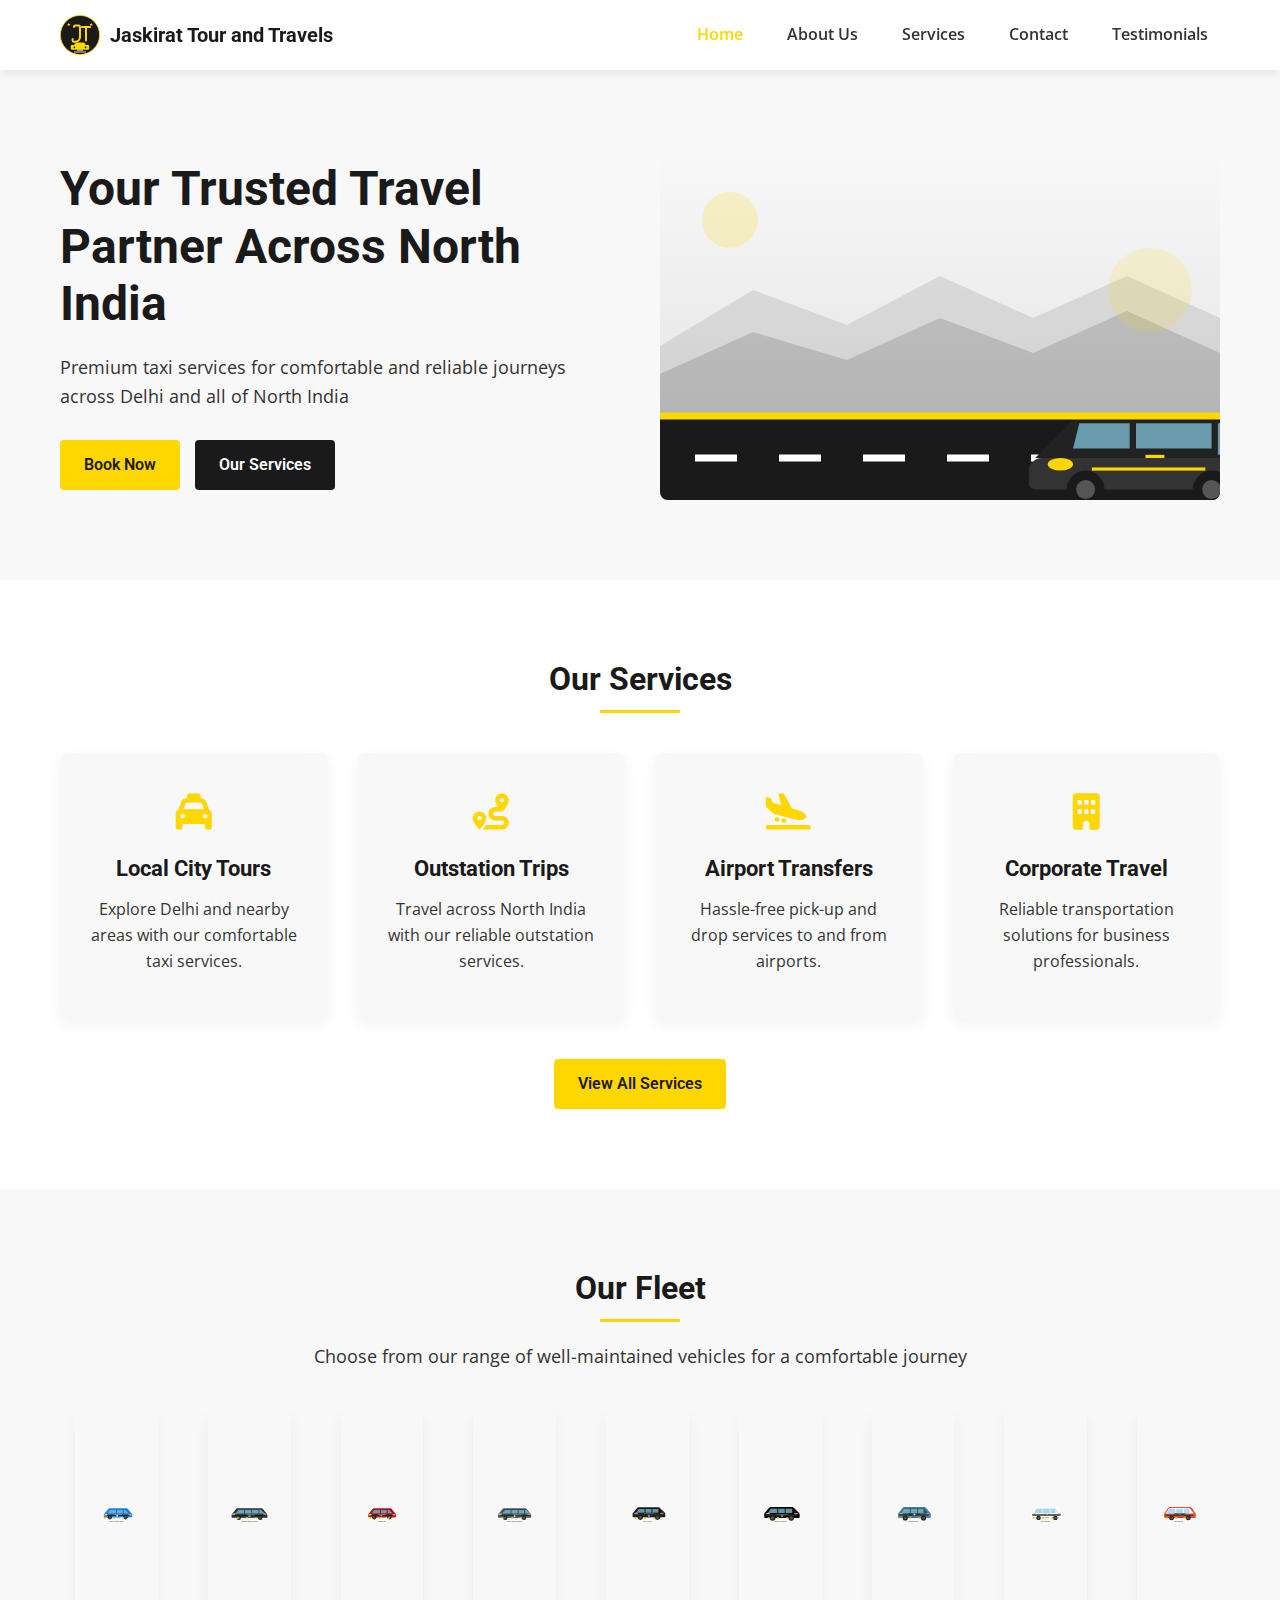
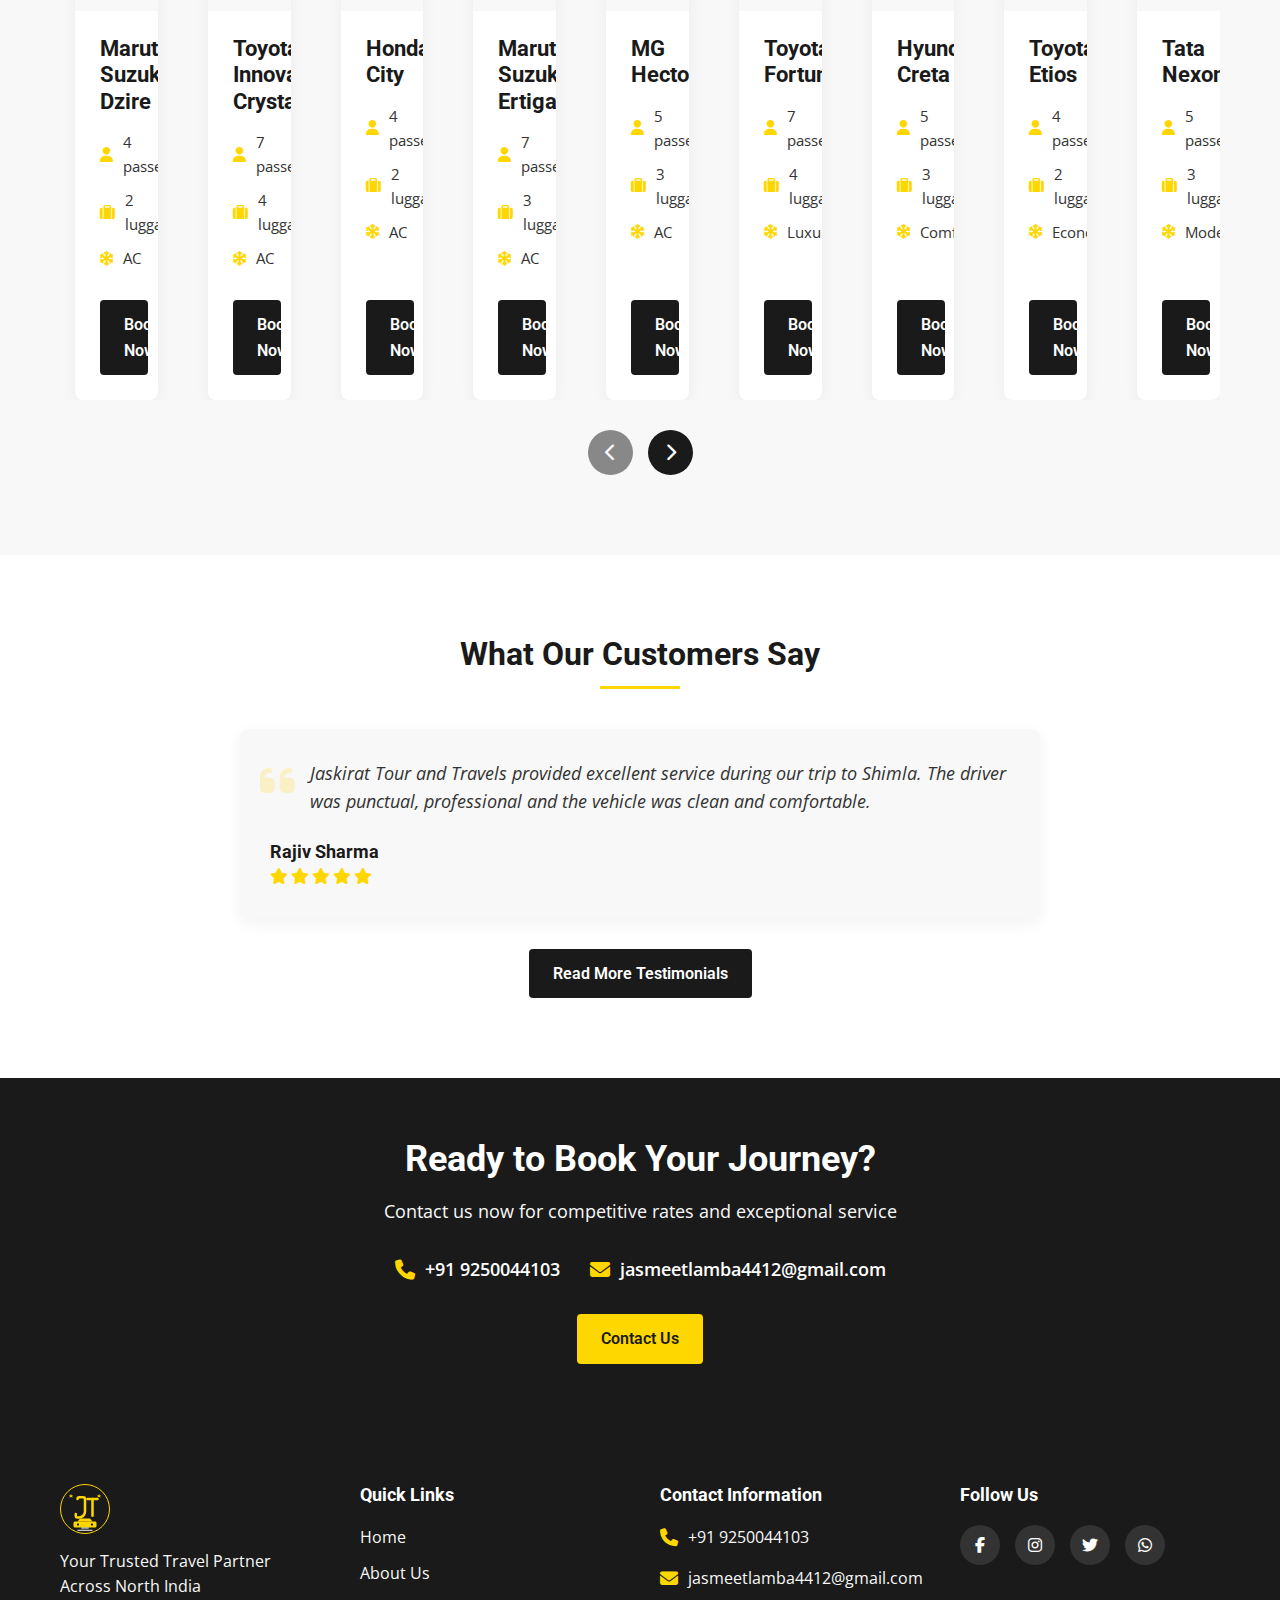
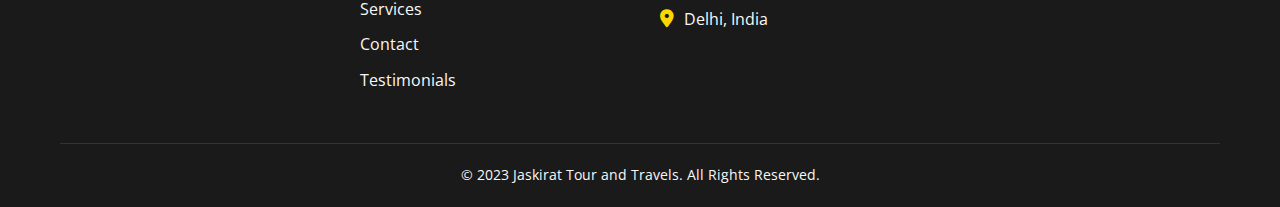
<file: index.html>
<!DOCTYPE html>
<html lang="en">
<head>
    <meta charset="UTF-8">
    <meta name="viewport" content="width=device-width, initial-scale=1.0">
    <title>Jaskirat Tour and Travels - Your Trusted Travel Partner Across North India</title>
    <meta name="description" content="Jaskirat Tour and Travels is a Delhi-based taxi service company operating across northern India, providing reliable and comfortable transportation services.">
    <link rel="stylesheet" href="css/style.css">
    <link rel="preconnect" href="https://fonts.googleapis.com">
    <link rel="preconnect" href="https://fonts.gstatic.com" crossorigin>
    <link href="https://fonts.googleapis.com/css2?family=Open+Sans:wght@400;600;700&family=Roboto:wght@400;500;700&display=swap" rel="stylesheet">
    <link rel="stylesheet" href="https://cdnjs.cloudflare.com/ajax/libs/font-awesome/6.2.0/css/all.min.css">
</head>
<body>
    <header>
        <div class="container">
            <div class="logo">
                <a href="index.html">
                    <img src="assets/logo.svg" alt="Jaskirat Tour and Travels Logo">
                    <span>Jaskirat Tour and Travels</span>
                </a>
            </div>
            <nav>
                <button class="mobile-menu-btn" aria-label="Toggle menu">
                    <span></span>
                    <span></span>
                    <span></span>
                </button>
                <ul class="nav-menu">
                    <li class="active"><a href="index.html">Home</a></li>
                    <li><a href="about.html">About Us</a></li>
                    <li><a href="services.html">Services</a></li>
                    <li><a href="contact.html">Contact</a></li>
                    <li><a href="testimonials.html">Testimonials</a></li>
                </ul>
            </nav>
        </div>
    </header>

    <main>
        <!-- Hero Section -->
        <section class="hero">
            <div class="container">
                <div class="hero-content">
                    <h1>Your Trusted Travel Partner Across North India</h1>
                    <p>Premium taxi services for comfortable and reliable journeys across Delhi and all of North India</p>
                    <div class="cta-buttons">
                        <a href="contact.html" class="btn btn-primary">Book Now</a>
                        <a href="services.html" class="btn btn-secondary">Our Services</a>
                    </div>
                </div>
                <div class="hero-image">
                    <img src="assets/hero-banner.svg" alt="Luxury taxi service">
                </div>
            </div>
        </section>

        <!-- Services Highlights -->
        <section class="services-highlight">
            <div class="container">
                <h2 class="section-title">Our Services</h2>
                <div class="service-cards">
                    <div class="service-card">
                        <div class="icon">
                            <i class="fas fa-taxi"></i>
                        </div>
                        <h3>Local City Tours</h3>
                        <p>Explore Delhi and nearby areas with our comfortable taxi services.</p>
                    </div>
                    <div class="service-card">
                        <div class="icon">
                            <i class="fas fa-route"></i>
                        </div>
                        <h3>Outstation Trips</h3>
                        <p>Travel across North India with our reliable outstation services.</p>
                    </div>
                    <div class="service-card">
                        <div class="icon">
                            <i class="fas fa-plane-arrival"></i>
                        </div>
                        <h3>Airport Transfers</h3>
                        <p>Hassle-free pick-up and drop services to and from airports.</p>
                    </div>
                    <div class="service-card">
                        <div class="icon">
                            <i class="fas fa-building"></i>
                        </div>
                        <h3>Corporate Travel</h3>
                        <p>Reliable transportation solutions for business professionals.</p>
                    </div>
                </div>
                <div class="service-cta">
                    <a href="services.html" class="btn btn-primary">View All Services</a>
                </div>
            </div>
        </section>

        <!-- Fleet Showcase -->
        <section class="fleet-showcase">
            <div class="container">
                <h2 class="section-title">Our Fleet</h2>
                <p class="section-description">Choose from our range of well-maintained vehicles for a comfortable journey</p>
                
                <div class="fleet-slider">
                    <div class="fleet-card">
                        <div class="fleet-image">
                            <img src="assets/dzire.svg" alt="Maruti Suzuki Dzire">
                        </div>
                        <div class="fleet-info">
                            <h3>Maruti Suzuki Dzire</h3>
                            <ul class="features">
                                <li><i class="fas fa-user"></i> 4 passengers</li>
                                <li><i class="fas fa-suitcase"></i> 2 luggage</li>
                                <li><i class="fas fa-snowflake"></i> AC</li>
                            </ul>
                            <a href="contact.html" class="btn btn-secondary">Book Now</a>
                        </div>
                    </div>
                    
                    <div class="fleet-card">
                        <div class="fleet-image">
                            <img src="assets/innova.svg" alt="Toyota Innova Crysta">
                        </div>
                        <div class="fleet-info">
                            <h3>Toyota Innova Crysta</h3>
                            <ul class="features">
                                <li><i class="fas fa-user"></i> 7 passengers</li>
                                <li><i class="fas fa-suitcase"></i> 4 luggage</li>
                                <li><i class="fas fa-snowflake"></i> AC</li>
                            </ul>
                            <a href="contact.html" class="btn btn-secondary">Book Now</a>
                        </div>
                    </div>
                    
                    <div class="fleet-card">
                        <div class="fleet-image">
                            <img src="assets/honda-city.svg" alt="Honda City">
                        </div>
                        <div class="fleet-info">
                            <h3>Honda City</h3>
                            <ul class="features">
                                <li><i class="fas fa-user"></i> 4 passengers</li>
                                <li><i class="fas fa-suitcase"></i> 2 luggage</li>
                                <li><i class="fas fa-snowflake"></i> AC</li>
                            </ul>
                            <a href="contact.html" class="btn btn-secondary">Book Now</a>
                        </div>
                    </div>
                    
                    <div class="fleet-card">
                        <div class="fleet-image">
                            <img src="assets/ertiga.svg" alt="Maruti Suzuki Ertiga">
                        </div>
                        <div class="fleet-info">
                            <h3>Maruti Suzuki Ertiga</h3>
                            <ul class="features">
                                <li><i class="fas fa-user"></i> 7 passengers</li>
                                <li><i class="fas fa-suitcase"></i> 3 luggage</li>
                                <li><i class="fas fa-snowflake"></i> AC</li>
                            </ul>
                            <a href="contact.html" class="btn btn-secondary">Book Now</a>
                        </div>
                    </div>
                    
                    <div class="fleet-card">
                        <div class="fleet-image">
                            <img src="assets/mg-hector.svg" alt="MG Hector">
                        </div>
                        <div class="fleet-info">
                            <h3>MG Hector</h3>
                            <ul class="features">
                                <li><i class="fas fa-user"></i> 5 passengers</li>
                                <li><i class="fas fa-suitcase"></i> 3 luggage</li>
                                <li><i class="fas fa-snowflake"></i> AC</li>
                            </ul>
                            <a href="contact.html" class="btn btn-secondary">Book Now</a>
                        </div>
                    </div>
                    
                    <div class="fleet-card">
                        <div class="fleet-image">
                            <img src="assets/fortuner.svg" alt="Toyota Fortuner">
                        </div>
                        <div class="fleet-info">
                            <h3>Toyota Fortuner</h3>
                            <ul class="features">
                                <li><i class="fas fa-user"></i> 7 passengers</li>
                                <li><i class="fas fa-suitcase"></i> 4 luggage</li>
                                <li><i class="fas fa-snowflake"></i> Luxury</li>
                            </ul>
                            <a href="contact.html" class="btn btn-secondary">Book Now</a>
                        </div>
                    </div>
                    
                    <div class="fleet-card">
                        <div class="fleet-image">
                            <img src="assets/hyundai-creta.svg" alt="Hyundai Creta">
                        </div>
                        <div class="fleet-info">
                            <h3>Hyundai Creta</h3>
                            <ul class="features">
                                <li><i class="fas fa-user"></i> 5 passengers</li>
                                <li><i class="fas fa-suitcase"></i> 3 luggage</li>
                                <li><i class="fas fa-snowflake"></i> Comfort</li>
                            </ul>
                            <a href="contact.html" class="btn btn-secondary">Book Now</a>
                        </div>
                    </div>
                    
                    <div class="fleet-card">
                        <div class="fleet-image">
                            <img src="assets/toyota-etios.svg" alt="Toyota Etios">
                        </div>
                        <div class="fleet-info">
                            <h3>Toyota Etios</h3>
                            <ul class="features">
                                <li><i class="fas fa-user"></i> 4 passengers</li>
                                <li><i class="fas fa-suitcase"></i> 2 luggage</li>
                                <li><i class="fas fa-snowflake"></i> Economy</li>
                            </ul>
                            <a href="contact.html" class="btn btn-secondary">Book Now</a>
                        </div>
                    </div>
                    
                    <div class="fleet-card">
                        <div class="fleet-image">
                            <img src="assets/tata-nexon.svg" alt="Tata Nexon">
                        </div>
                        <div class="fleet-info">
                            <h3>Tata Nexon</h3>
                            <ul class="features">
                                <li><i class="fas fa-user"></i> 5 passengers</li>
                                <li><i class="fas fa-suitcase"></i> 3 luggage</li>
                                <li><i class="fas fa-snowflake"></i> Modern</li>
                            </ul>
                            <a href="contact.html" class="btn btn-secondary">Book Now</a>
                        </div>
                    </div>
                </div>
                
                <div class="slider-controls">
                    <button class="prev-btn" aria-label="Previous"><i class="fas fa-chevron-left"></i></button>
                    <button class="next-btn" aria-label="Next"><i class="fas fa-chevron-right"></i></button>
                </div>
            </div>
        </section>

        <!-- Testimonials Preview -->
        <section class="testimonials-preview">
            <div class="container">
                <h2 class="section-title">What Our Customers Say</h2>
                <div class="testimonial-card">
                    <div class="quote">
                        <i class="fas fa-quote-left"></i>
                    </div>
                    <p class="testimonial-text">Jaskirat Tour and Travels provided excellent service during our trip to Shimla. The driver was punctual, professional and the vehicle was clean and comfortable.</p>
                    <div class="testimonial-author">
                        <div class="author-info">
                            <h4>Rajiv Sharma</h4>
                            <div class="rating">
                                <i class="fas fa-star"></i>
                                <i class="fas fa-star"></i>
                                <i class="fas fa-star"></i>
                                <i class="fas fa-star"></i>
                                <i class="fas fa-star"></i>
                            </div>
                        </div>
                    </div>
                </div>
                <div class="testimonials-cta">
                    <a href="testimonials.html" class="btn btn-secondary">Read More Testimonials</a>
                </div>
            </div>
        </section>

        <!-- Contact CTA -->
        <section class="contact-cta">
            <div class="container">
                <div class="cta-content">
                    <h2>Ready to Book Your Journey?</h2>
                    <p>Contact us now for competitive rates and exceptional service</p>
                    <div class="contact-info">
                        <div class="contact-item">
                            <i class="fas fa-phone"></i>
                            <a href="tel:9250044103">+91 9250044103</a>
                        </div>
                        <div class="contact-item">
                            <i class="fas fa-envelope"></i>
                            <a href="mailto:jasmeetlamba4412@gmail.com">jasmeetlamba4412@gmail.com</a>
                        </div>
                    </div>
                    <a href="contact.html" class="btn btn-primary">Contact Us</a>
                </div>
            </div>
        </section>
    </main>

    <footer>
        <div class="container">
            <div class="footer-content">
                <div class="footer-logo">
                    <img src="assets/logo.svg" alt="Jaskirat Tour and Travels Logo">
                    <p>Your Trusted Travel Partner Across North India</p>
                </div>
                <div class="footer-links">
                    <h4>Quick Links</h4>
                    <ul>
                        <li><a href="index.html">Home</a></li>
                        <li><a href="about.html">About Us</a></li>
                        <li><a href="services.html">Services</a></li>
                        <li><a href="contact.html">Contact</a></li>
                        <li><a href="testimonials.html">Testimonials</a></li>
                    </ul>
                </div>
                <div class="footer-contact">
                    <h4>Contact Information</h4>
                    <ul>
                        <li><i class="fas fa-phone"></i> <a href="tel:9250044103">+91 9250044103</a></li>
                        <li><i class="fas fa-envelope"></i> <a href="mailto:jasmeetlamba4412@gmail.com">jasmeetlamba4412@gmail.com</a></li>
                        <li><i class="fas fa-map-marker-alt"></i> Delhi, India</li>
                    </ul>
                </div>
                <div class="footer-social">
                    <h4>Follow Us</h4>
                    <div class="social-icons">
                        <a href="#" target="_blank" aria-label="Facebook"><i class="fab fa-facebook-f"></i></a>
                        <a href="#" target="_blank" aria-label="Instagram"><i class="fab fa-instagram"></i></a>
                        <a href="#" target="_blank" aria-label="Twitter"><i class="fab fa-twitter"></i></a>
                        <a href="#" target="_blank" aria-label="WhatsApp"><i class="fab fa-whatsapp"></i></a>
                    </div>
                </div>
            </div>
            <div class="footer-bottom">
                <p>&copy; 2023 Jaskirat Tour and Travels. All Rights Reserved.</p>
            </div>
        </div>
    </footer>

    <script src="js/main.js"></script>
    <script src="js/slider.js"></script>
</body>
</html>
</file>
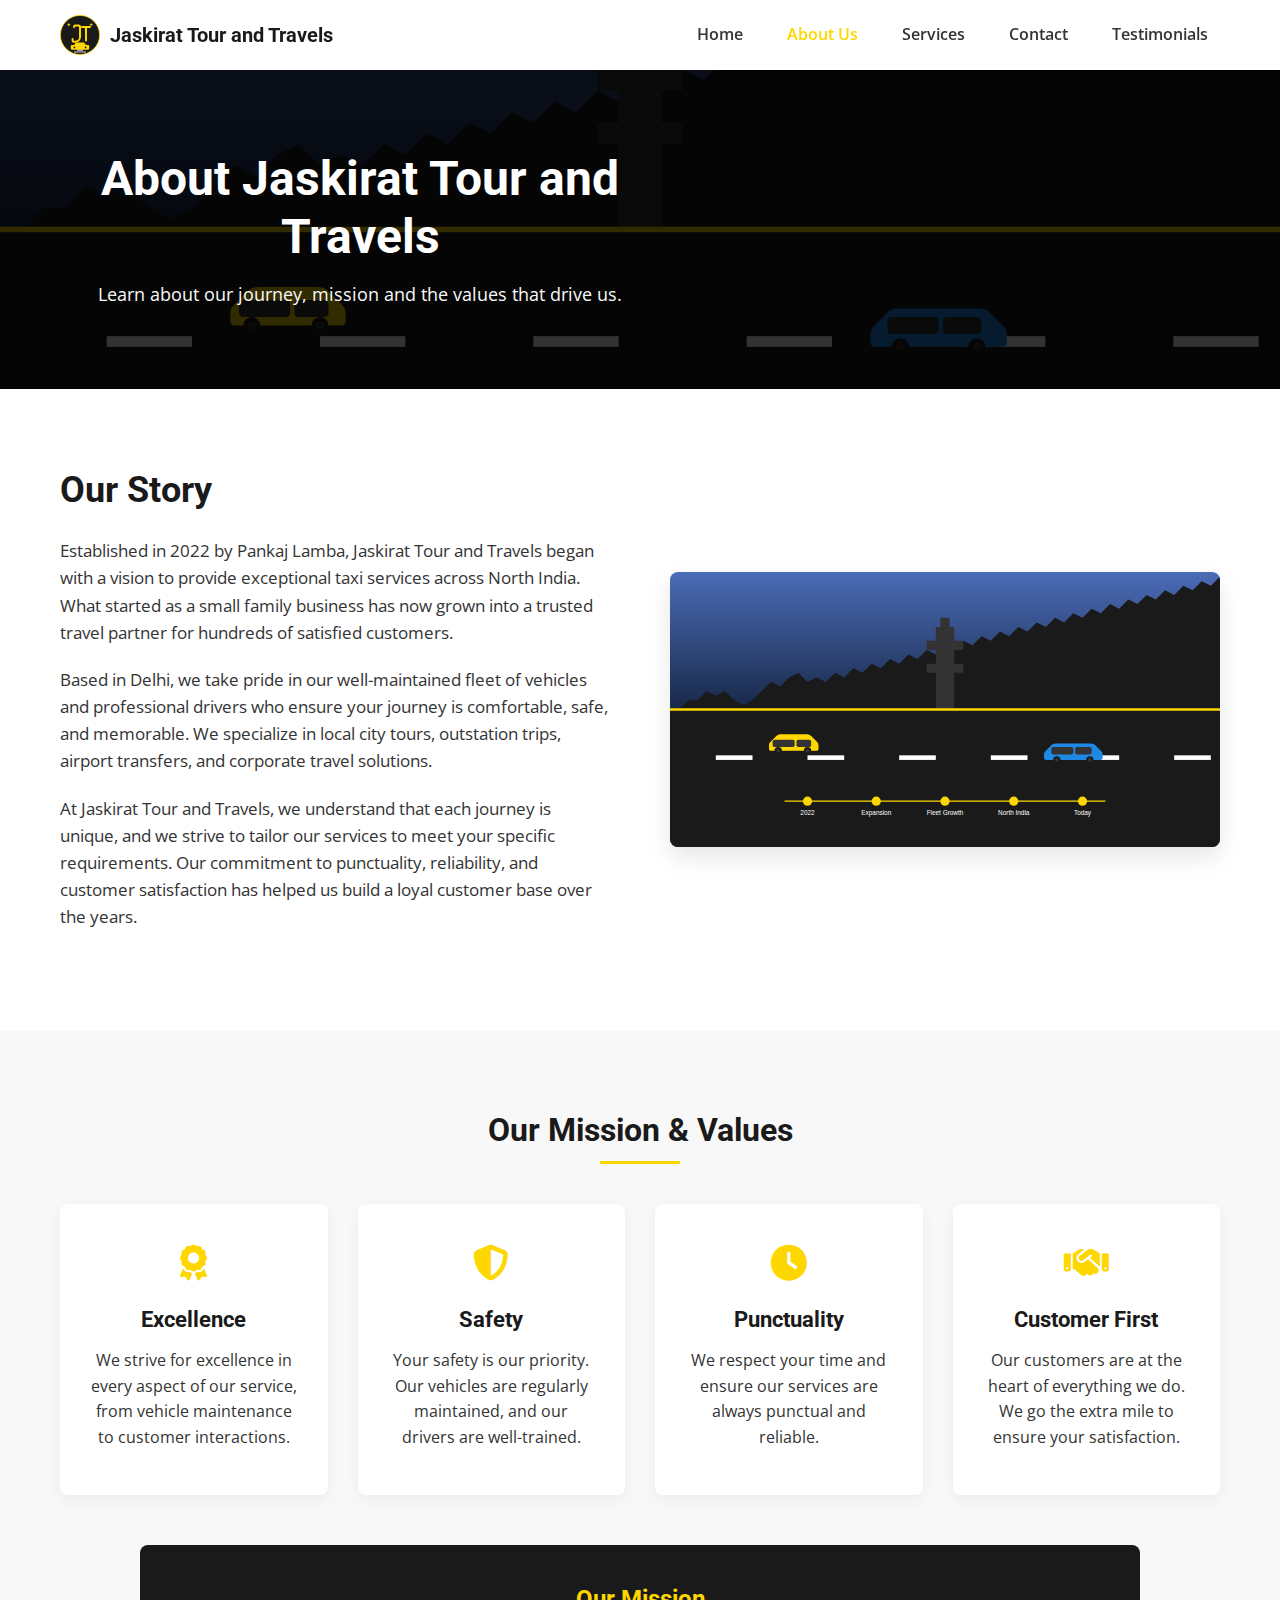
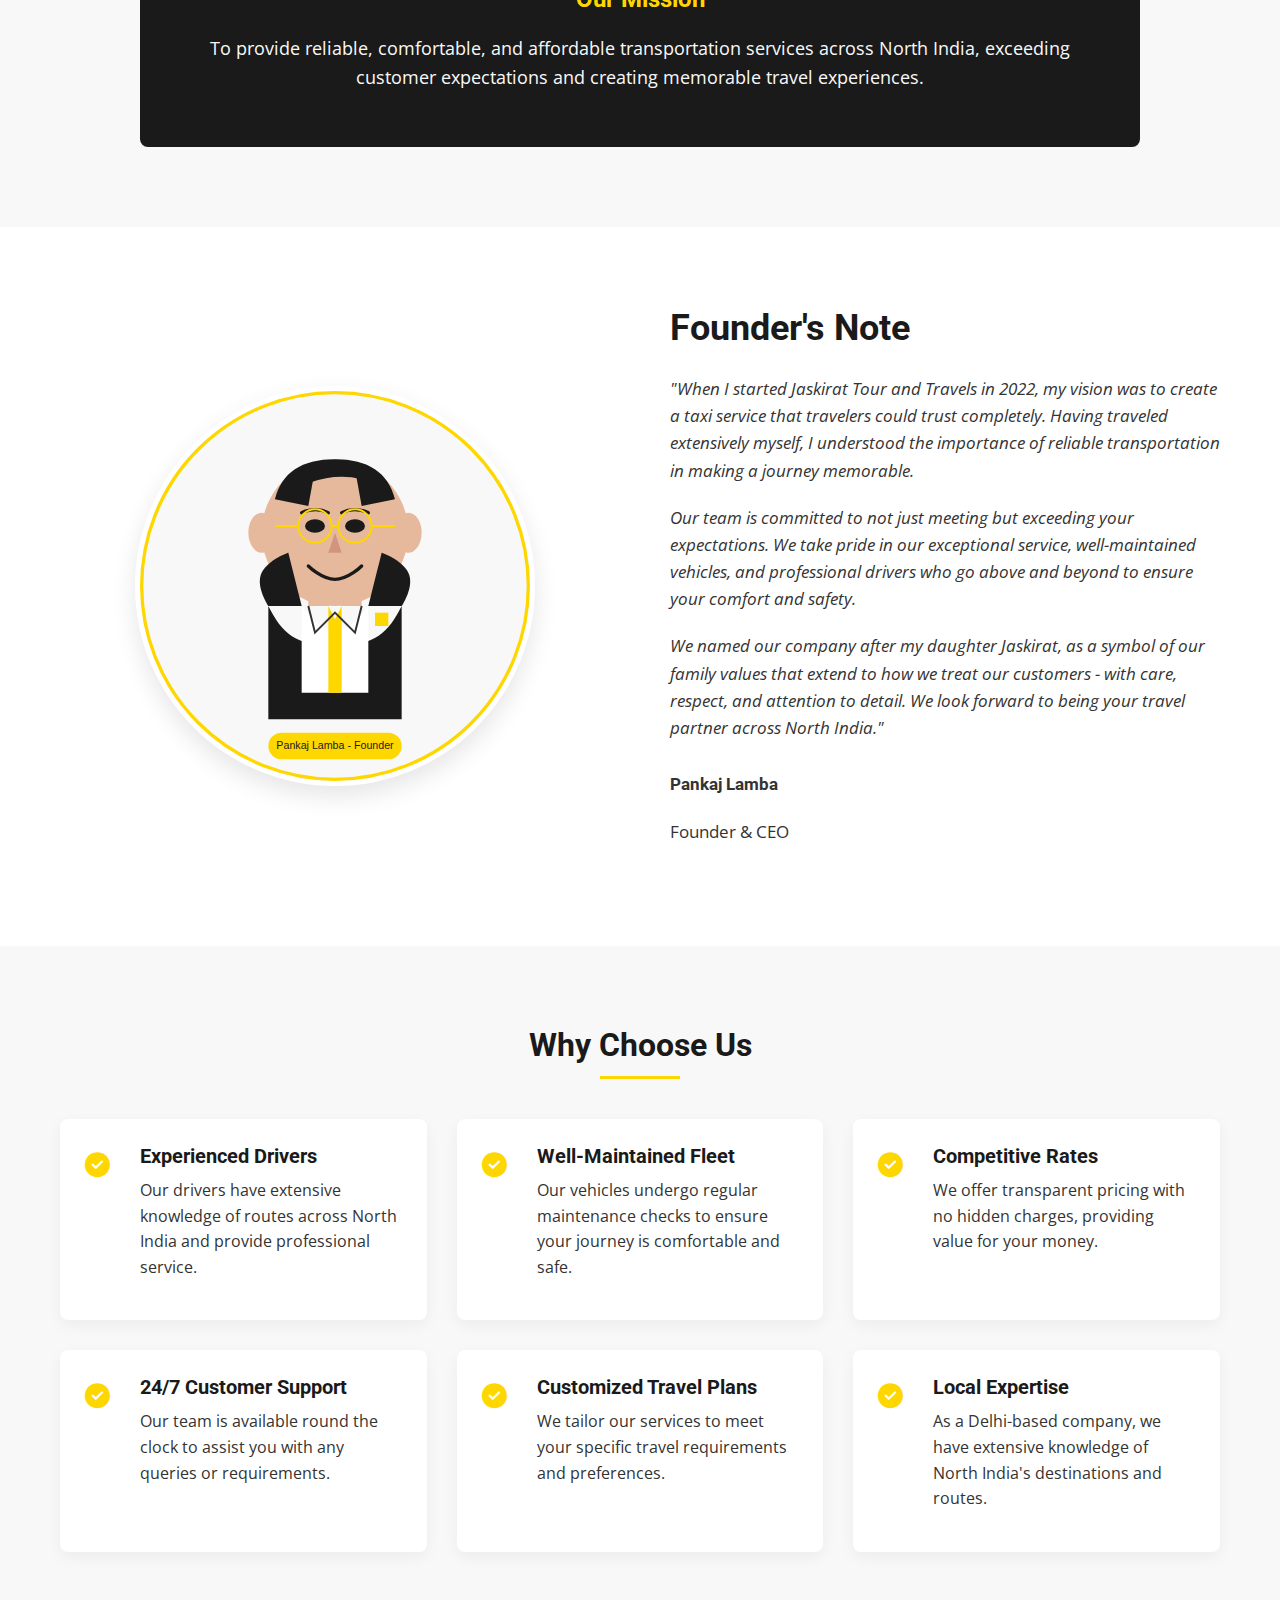
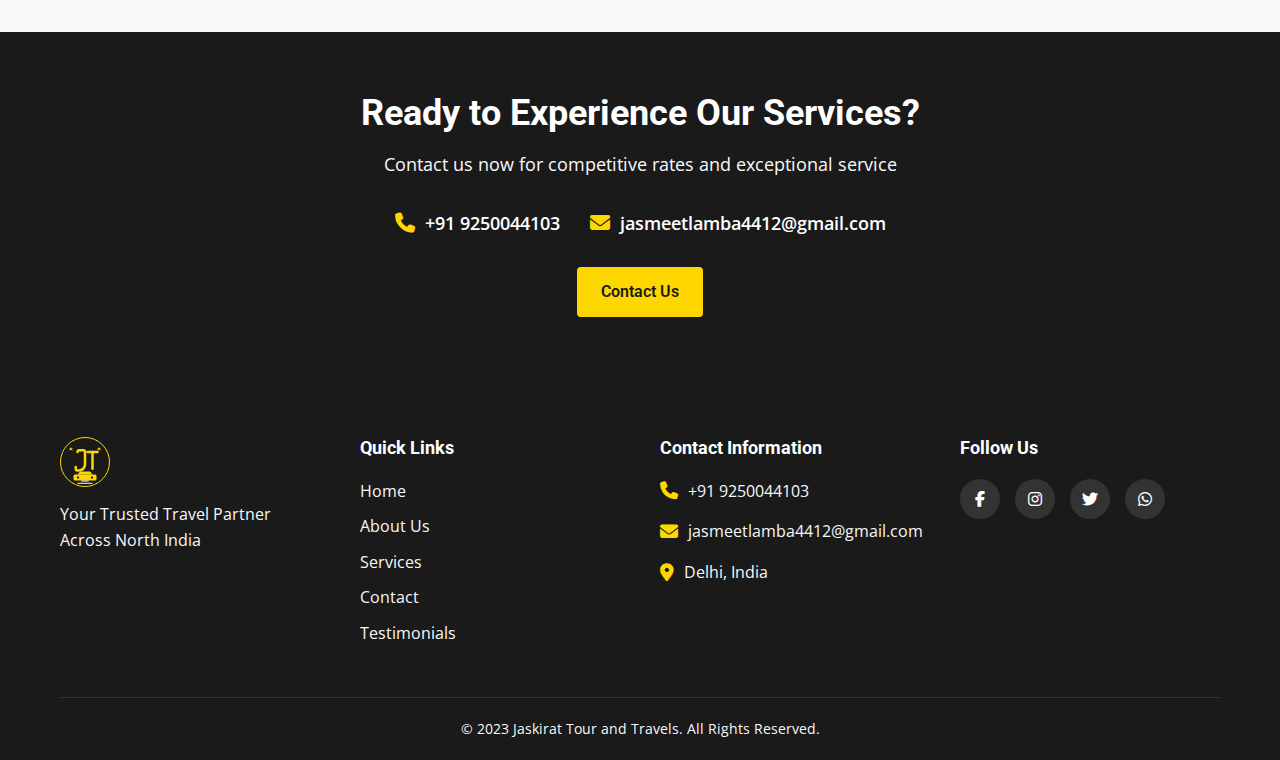
<file: about.html>
<!DOCTYPE html>
<html lang="en">
<head>
    <meta charset="UTF-8">
    <meta name="viewport" content="width=device-width, initial-scale=1.0">
    <title>About Us - Jaskirat Tour and Travels</title>
    <meta name="description" content="Learn about Jaskirat Tour and Travels, a Delhi-based taxi service company operating across northern India, our mission, values, and founder's story.">
    <link rel="stylesheet" href="css/style.css">
    <link rel="preconnect" href="https://fonts.googleapis.com">
    <link rel="preconnect" href="https://fonts.gstatic.com" crossorigin>
    <link href="https://fonts.googleapis.com/css2?family=Open+Sans:wght@400;600;700&family=Roboto:wght@400;500;700&display=swap" rel="stylesheet">
    <link rel="stylesheet" href="https://cdnjs.cloudflare.com/ajax/libs/font-awesome/6.2.0/css/all.min.css">
</head>
<body>
    <header>
        <div class="container">
            <div class="logo">
                <a href="index.html">
                    <img src="assets/logo.svg" alt="Jaskirat Tour and Travels Logo">
                    <span>Jaskirat Tour and Travels</span>
                </a>
            </div>
            <nav>
                <button class="mobile-menu-btn" aria-label="Toggle menu">
                    <span></span>
                    <span></span>
                    <span></span>
                </button>
                <ul class="nav-menu">
                    <li><a href="index.html">Home</a></li>
                    <li class="active"><a href="about.html">About Us</a></li>
                    <li><a href="services.html">Services</a></li>
                    <li><a href="contact.html">Contact</a></li>
                    <li><a href="testimonials.html">Testimonials</a></li>
                </ul>
            </nav>
        </div>
    </header>

    <main>
        <!-- About Hero Section -->
        <section class="page-hero about-hero">
            <div class="container">
                <div class="hero-content">
                    <h1>About Jaskirat Tour and Travels</h1>
                    <p>Learn about our journey, mission and the values that drive us.</p>
                </div>
            </div>
        </section>

        <!-- Company Story -->
        <section class="company-story">
            <div class="container">
                <div class="story-content">
                    <h2>Our Story</h2>
                    <p>Established in 2022 by Pankaj Lamba, Jaskirat Tour and Travels began with a vision to provide exceptional taxi services across North India. What started as a small family business has now grown into a trusted travel partner for hundreds of satisfied customers.</p>
                    <p>Based in Delhi, we take pride in our well-maintained fleet of vehicles and professional drivers who ensure your journey is comfortable, safe, and memorable. We specialize in local city tours, outstation trips, airport transfers, and corporate travel solutions.</p>
                    <p>At Jaskirat Tour and Travels, we understand that each journey is unique, and we strive to tailor our services to meet your specific requirements. Our commitment to punctuality, reliability, and customer satisfaction has helped us build a loyal customer base over the years.</p>
                </div>
                <div class="story-image">
                    <img src="assets/about-bg.svg" alt="Jaskirat Tour and Travels journey">
                </div>
            </div>
        </section>

        <!-- Mission and Values -->
        <section class="mission-values">
            <div class="container">
                <h2 class="section-title">Our Mission & Values</h2>
                <div class="values-container">
                    <div class="value-card">
                        <div class="icon">
                            <i class="fas fa-award"></i>
                        </div>
                        <h3>Excellence</h3>
                        <p>We strive for excellence in every aspect of our service, from vehicle maintenance to customer interactions.</p>
                    </div>
                    <div class="value-card">
                        <div class="icon">
                            <i class="fas fa-shield-alt"></i>
                        </div>
                        <h3>Safety</h3>
                        <p>Your safety is our priority. Our vehicles are regularly maintained, and our drivers are well-trained.</p>
                    </div>
                    <div class="value-card">
                        <div class="icon">
                            <i class="fas fa-clock"></i>
                        </div>
                        <h3>Punctuality</h3>
                        <p>We respect your time and ensure our services are always punctual and reliable.</p>
                    </div>
                    <div class="value-card">
                        <div class="icon">
                            <i class="fas fa-handshake"></i>
                        </div>
                        <h3>Customer First</h3>
                        <p>Our customers are at the heart of everything we do. We go the extra mile to ensure your satisfaction.</p>
                    </div>
                </div>
                <div class="mission-statement">
                    <h3>Our Mission</h3>
                    <p>To provide reliable, comfortable, and affordable transportation services across North India, exceeding customer expectations and creating memorable travel experiences.</p>
                </div>
            </div>
        </section>

        <!-- Founder's Note -->
        <section class="founders-note">
            <div class="container">
                <div class="founder-image">
                    <img src="assets/founder.svg" alt="Pankaj Lamba - Founder of Jaskirat Tour and Travels">
                </div>
                <div class="founder-message">
                    <h2>Founder's Note</h2>
                    <p><em>"When I started Jaskirat Tour and Travels in 2022, my vision was to create a taxi service that travelers could trust completely. Having traveled extensively myself, I understood the importance of reliable transportation in making a journey memorable.</em></p>
                    <p><em>Our team is committed to not just meeting but exceeding your expectations. We take pride in our exceptional service, well-maintained vehicles, and professional drivers who go above and beyond to ensure your comfort and safety.</em></p>
                    <p><em>We named our company after my daughter Jaskirat, as a symbol of our family values that extend to how we treat our customers - with care, respect, and attention to detail. We look forward to being your travel partner across North India."</em></p>
                    <div class="founder-signature">
                        <p class="founder-name">Pankaj Lamba</p>
                        <p>Founder & CEO</p>
                    </div>
                </div>
            </div>
        </section>

        <!-- Why Choose Us -->
        <section class="why-choose-us">
            <div class="container">
                <h2 class="section-title">Why Choose Us</h2>
                <div class="features-grid">
                    <div class="feature-item">
                        <div class="icon">
                            <i class="fas fa-check-circle"></i>
                        </div>
                        <div class="feature-content">
                            <h3>Experienced Drivers</h3>
                            <p>Our drivers have extensive knowledge of routes across North India and provide professional service.</p>
                        </div>
                    </div>
                    <div class="feature-item">
                        <div class="icon">
                            <i class="fas fa-check-circle"></i>
                        </div>
                        <div class="feature-content">
                            <h3>Well-Maintained Fleet</h3>
                            <p>Our vehicles undergo regular maintenance checks to ensure your journey is comfortable and safe.</p>
                        </div>
                    </div>
                    <div class="feature-item">
                        <div class="icon">
                            <i class="fas fa-check-circle"></i>
                        </div>
                        <div class="feature-content">
                            <h3>Competitive Rates</h3>
                            <p>We offer transparent pricing with no hidden charges, providing value for your money.</p>
                        </div>
                    </div>
                    <div class="feature-item">
                        <div class="icon">
                            <i class="fas fa-check-circle"></i>
                        </div>
                        <div class="feature-content">
                            <h3>24/7 Customer Support</h3>
                            <p>Our team is available round the clock to assist you with any queries or requirements.</p>
                        </div>
                    </div>
                    <div class="feature-item">
                        <div class="icon">
                            <i class="fas fa-check-circle"></i>
                        </div>
                        <div class="feature-content">
                            <h3>Customized Travel Plans</h3>
                            <p>We tailor our services to meet your specific travel requirements and preferences.</p>
                        </div>
                    </div>
                    <div class="feature-item">
                        <div class="icon">
                            <i class="fas fa-check-circle"></i>
                        </div>
                        <div class="feature-content">
                            <h3>Local Expertise</h3>
                            <p>As a Delhi-based company, we have extensive knowledge of North India's destinations and routes.</p>
                        </div>
                    </div>
                </div>
            </div>
        </section>

        <!-- Contact CTA -->
        <section class="contact-cta">
            <div class="container">
                <div class="cta-content">
                    <h2>Ready to Experience Our Services?</h2>
                    <p>Contact us now for competitive rates and exceptional service</p>
                    <div class="contact-info">
                        <div class="contact-item">
                            <i class="fas fa-phone"></i>
                            <a href="tel:9250044103">+91 9250044103</a>
                        </div>
                        <div class="contact-item">
                            <i class="fas fa-envelope"></i>
                            <a href="mailto:jasmeetlamba4412@gmail.com">jasmeetlamba4412@gmail.com</a>
                        </div>
                    </div>
                    <a href="contact.html" class="btn btn-primary">Contact Us</a>
                </div>
            </div>
        </section>
    </main>

    <footer>
        <div class="container">
            <div class="footer-content">
                <div class="footer-logo">
                    <img src="assets/logo.svg" alt="Jaskirat Tour and Travels Logo">
                    <p>Your Trusted Travel Partner Across North India</p>
                </div>
                <div class="footer-links">
                    <h4>Quick Links</h4>
                    <ul>
                        <li><a href="index.html">Home</a></li>
                        <li><a href="about.html">About Us</a></li>
                        <li><a href="services.html">Services</a></li>
                        <li><a href="contact.html">Contact</a></li>
                        <li><a href="testimonials.html">Testimonials</a></li>
                    </ul>
                </div>
                <div class="footer-contact">
                    <h4>Contact Information</h4>
                    <ul>
                        <li><i class="fas fa-phone"></i> <a href="tel:9250044103">+91 9250044103</a></li>
                        <li><i class="fas fa-envelope"></i> <a href="mailto:jasmeetlamba4412@gmail.com">jasmeetlamba4412@gmail.com</a></li>
                        <li><i class="fas fa-map-marker-alt"></i> Delhi, India</li>
                    </ul>
                </div>
                <div class="footer-social">
                    <h4>Follow Us</h4>
                    <div class="social-icons">
                        <a href="#" target="_blank" aria-label="Facebook"><i class="fab fa-facebook-f"></i></a>
                        <a href="#" target="_blank" aria-label="Instagram"><i class="fab fa-instagram"></i></a>
                        <a href="#" target="_blank" aria-label="Twitter"><i class="fab fa-twitter"></i></a>
                        <a href="#" target="_blank" aria-label="WhatsApp"><i class="fab fa-whatsapp"></i></a>
                    </div>
                </div>
            </div>
            <div class="footer-bottom">
                <p>&copy; 2023 Jaskirat Tour and Travels. All Rights Reserved.</p>
            </div>
        </div>
    </footer>

    <script src="js/main.js"></script>
</body>
</html>
</file>
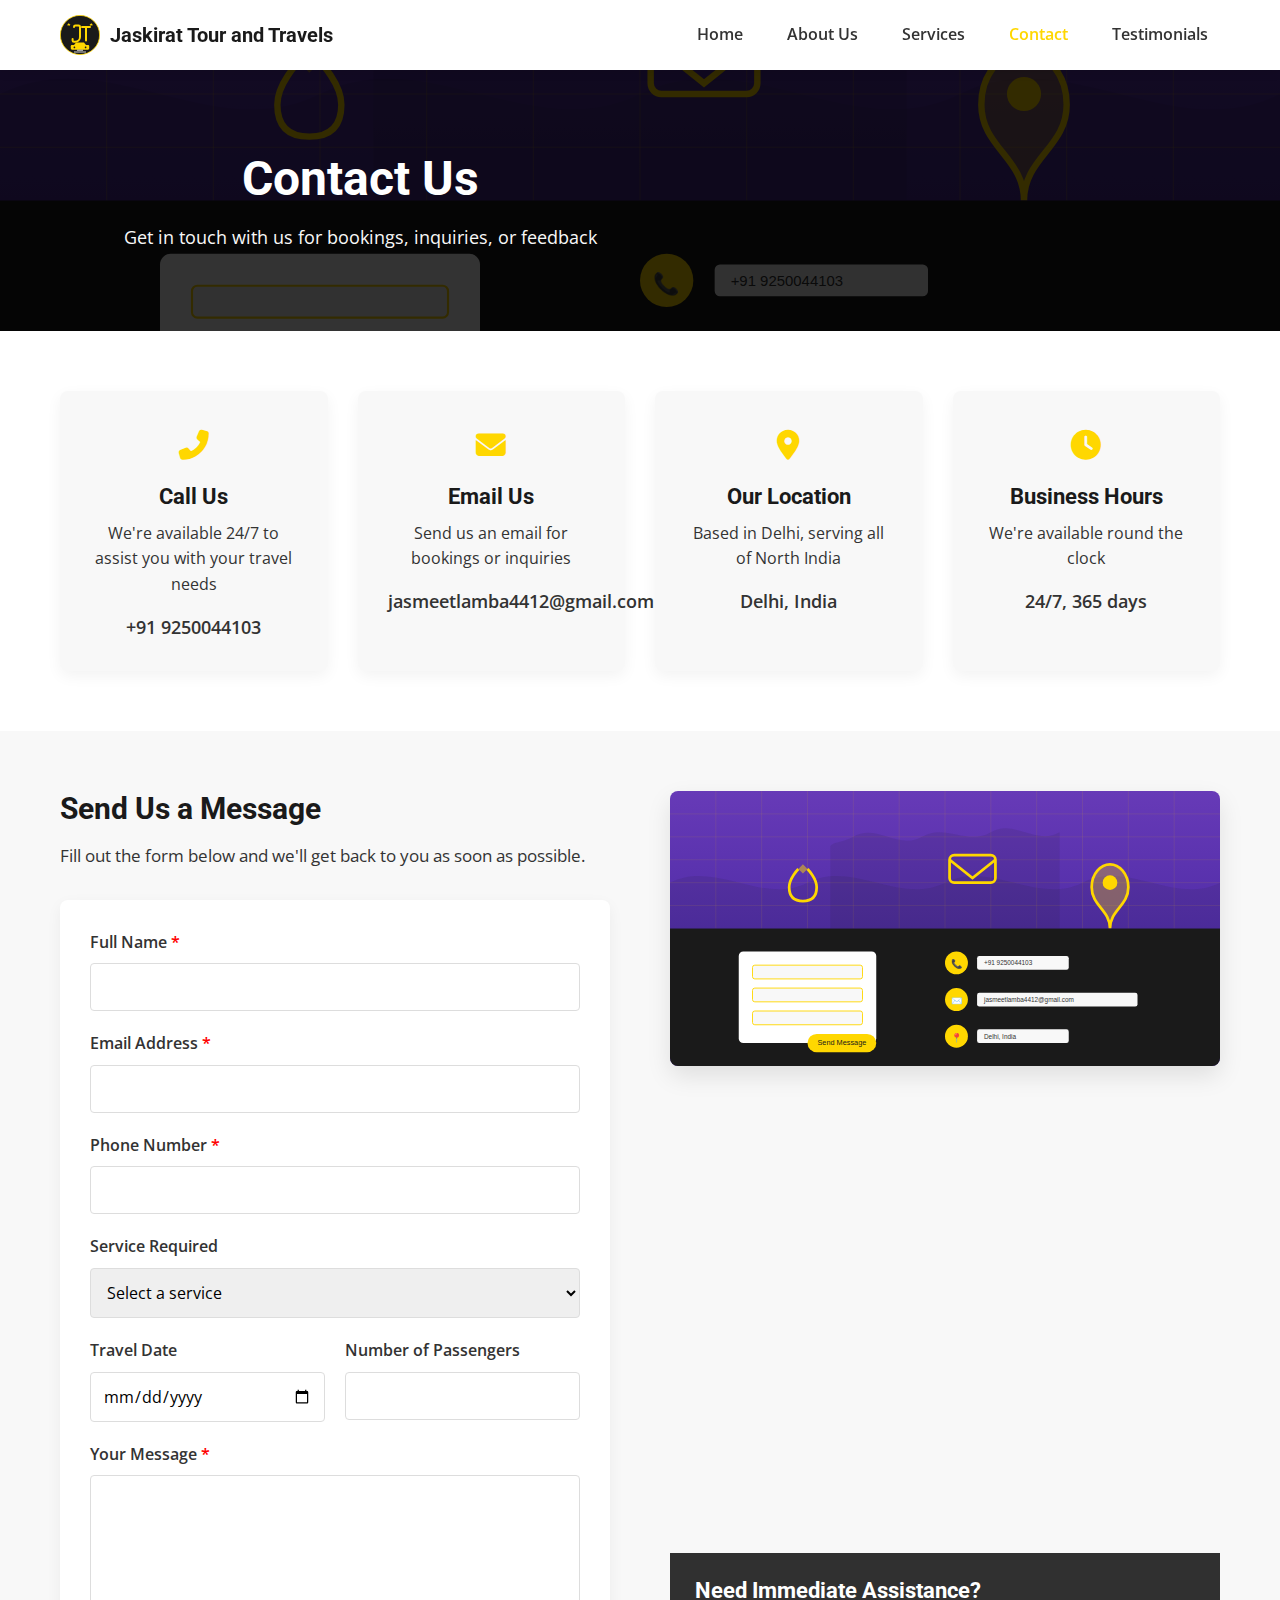
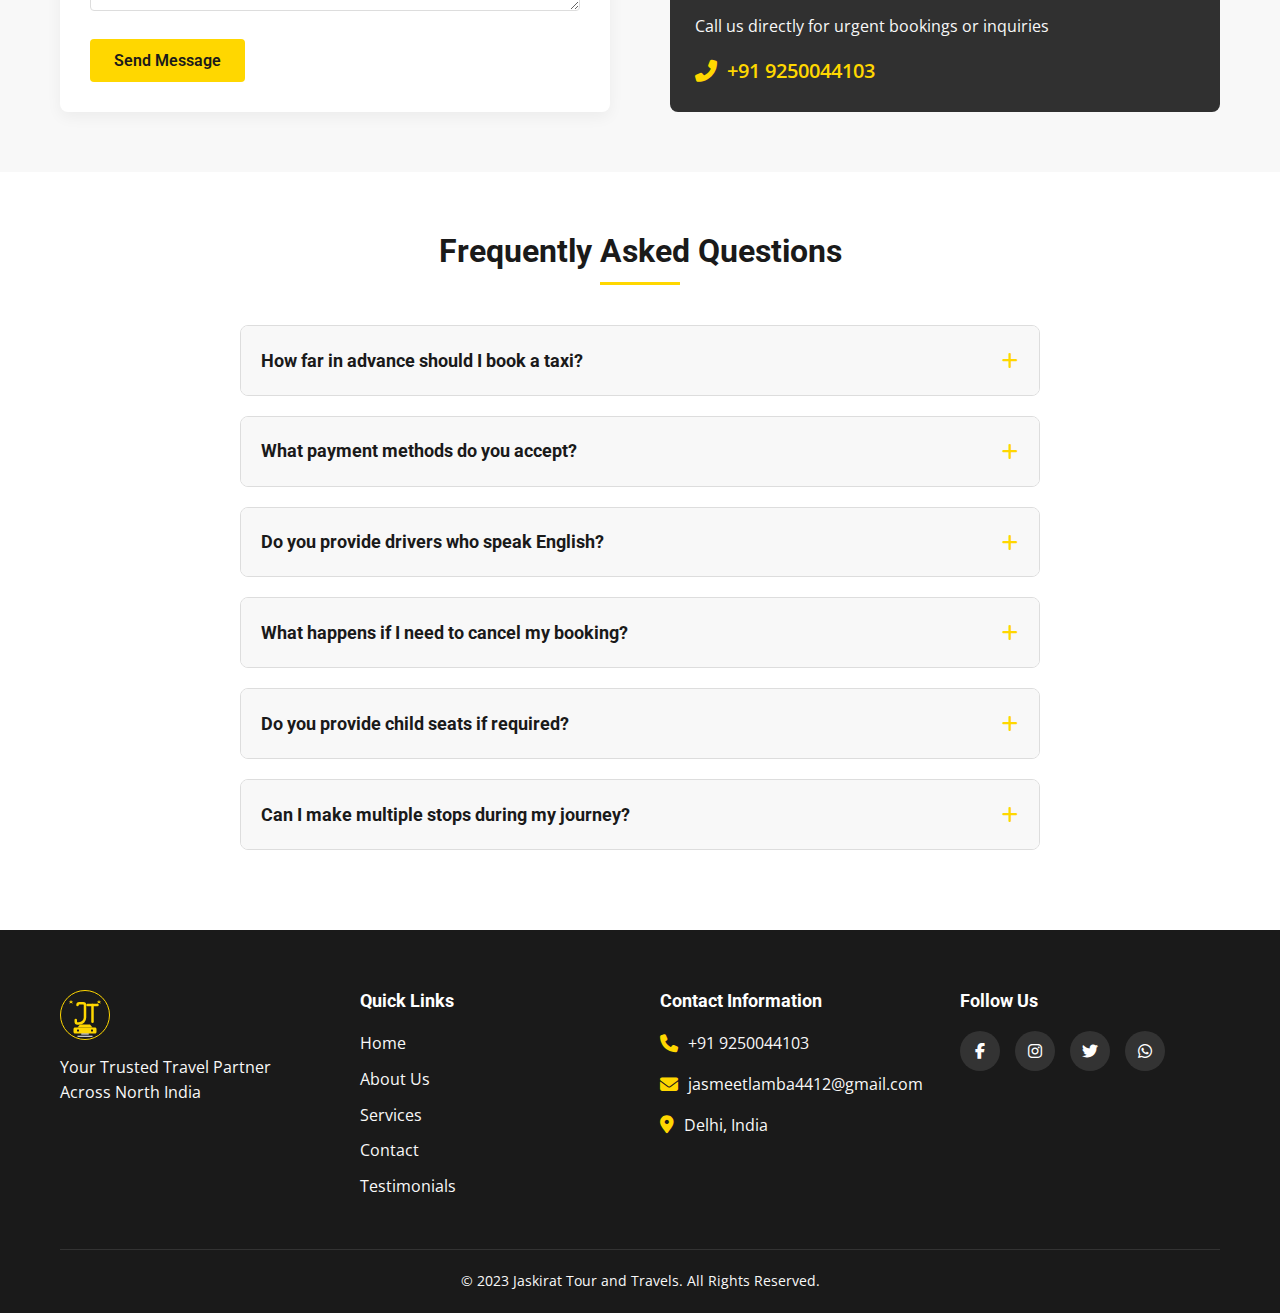
<file: contact.html>
<!DOCTYPE html>
<html lang="en">
<head>
    <meta charset="UTF-8">
    <meta name="viewport" content="width=device-width, initial-scale=1.0">
    <title>Contact Us - Jaskirat Tour and Travels</title>
    <meta name="description" content="Contact Jaskirat Tour and Travels for taxi services across Delhi and North India. Book your journey or get a quote today.">
    <link rel="stylesheet" href="css/style.css">
    <link rel="preconnect" href="https://fonts.googleapis.com">
    <link rel="preconnect" href="https://fonts.gstatic.com" crossorigin>
    <link href="https://fonts.googleapis.com/css2?family=Open+Sans:wght@400;600;700&family=Roboto:wght@400;500;700&display=swap" rel="stylesheet">
    <link rel="stylesheet" href="https://cdnjs.cloudflare.com/ajax/libs/font-awesome/6.2.0/css/all.min.css">
</head>
<body>
    <header>
        <div class="container">
            <div class="logo">
                <a href="index.html">
                    <img src="assets/logo.svg" alt="Jaskirat Tour and Travels Logo">
                    <span>Jaskirat Tour and Travels</span>
                </a>
            </div>
            <nav>
                <button class="mobile-menu-btn" aria-label="Toggle menu">
                    <span></span>
                    <span></span>
                    <span></span>
                </button>
                <ul class="nav-menu">
                    <li><a href="index.html">Home</a></li>
                    <li><a href="about.html">About Us</a></li>
                    <li><a href="services.html">Services</a></li>
                    <li class="active"><a href="contact.html">Contact</a></li>
                    <li><a href="testimonials.html">Testimonials</a></li>
                </ul>
            </nav>
        </div>
    </header>

    <main>
        <!-- Contact Hero -->
        <section class="page-hero contact-hero">
            <div class="container">
                <div class="hero-content">
                    <h1>Contact Us</h1>
                    <p>Get in touch with us for bookings, inquiries, or feedback</p>
                </div>
            </div>
        </section>

        <!-- Contact Information -->
        <section class="contact-info-section">
            <div class="container">
                <div class="contact-grid">
                    <div class="contact-card">
                        <div class="contact-icon">
                            <i class="fas fa-phone-alt"></i>
                        </div>
                        <h3>Call Us</h3>
                        <p>We're available 24/7 to assist you with your travel needs</p>
                        <a href="tel:9250044103" class="contact-link">+91 9250044103</a>
                    </div>
                    
                    <div class="contact-card">
                        <div class="contact-icon">
                            <i class="fas fa-envelope"></i>
                        </div>
                        <h3>Email Us</h3>
                        <p>Send us an email for bookings or inquiries</p>
                        <a href="mailto:jasmeetlamba4412@gmail.com" class="contact-link">jasmeetlamba4412@gmail.com</a>
                    </div>
                    
                    <div class="contact-card">
                        <div class="contact-icon">
                            <i class="fas fa-map-marker-alt"></i>
                        </div>
                        <h3>Our Location</h3>
                        <p>Based in Delhi, serving all of North India</p>
                        <span class="contact-detail">Delhi, India</span>
                    </div>
                    
                    <div class="contact-card">
                        <div class="contact-icon">
                            <i class="fas fa-clock"></i>
                        </div>
                        <h3>Business Hours</h3>
                        <p>We're available round the clock</p>
                        <span class="contact-detail">24/7, 365 days</span>
                    </div>
                </div>
            </div>
        </section>

        <!-- Contact Form and Map -->
        <section class="contact-form-section">
            <div class="container">
                <div class="contact-content">
                    <div class="contact-form-container">
                        <h2>Send Us a Message</h2>
                        <p>Fill out the form below and we'll get back to you as soon as possible.</p>
                        
                        <form id="contactForm" class="contact-form">
                            <div class="form-group">
                                <label for="name">Full Name <span class="required">*</span></label>
                                <input type="text" id="name" name="name" required>
                                <div class="error-message" id="name-error"></div>
                            </div>
                            
                            <div class="form-group">
                                <label for="email">Email Address <span class="required">*</span></label>
                                <input type="email" id="email" name="email" required>
                                <div class="error-message" id="email-error"></div>
                            </div>
                            
                            <div class="form-group">
                                <label for="phone">Phone Number <span class="required">*</span></label>
                                <input type="tel" id="phone" name="phone" required>
                                <div class="error-message" id="phone-error"></div>
                            </div>
                            
                            <div class="form-group">
                                <label for="service">Service Required</label>
                                <select id="service" name="service">
                                    <option value="">Select a service</option>
                                    <option value="local-tour">Local City Tour</option>
                                    <option value="outstation">Outstation Trip</option>
                                    <option value="airport">Airport Transfer</option>
                                    <option value="corporate">Corporate Travel</option>
                                    <option value="event">Event Transportation</option>
                                    <option value="package">Package Tour</option>
                                    <option value="other">Other</option>
                                </select>
                            </div>
                            
                            <div class="form-row">
                                <div class="form-group">
                                    <label for="date">Travel Date</label>
                                    <input type="date" id="date" name="date">
                                </div>
                                
                                <div class="form-group">
                                    <label for="passengers">Number of Passengers</label>
                                    <input type="number" id="passengers" name="passengers" min="1" max="20">
                                </div>
                            </div>
                            
                            <div class="form-group">
                                <label for="message">Your Message <span class="required">*</span></label>
                                <textarea id="message" name="message" rows="5" required></textarea>
                                <div class="error-message" id="message-error"></div>
                            </div>
                            
                            <div class="form-submit">
                                <button type="submit" class="btn btn-primary">Send Message</button>
                            </div>
                            
                            <div id="form-success" class="form-success">
                                Thank you for your message! We will get back to you shortly.
                            </div>
                            
                            <div id="form-error" class="form-error">
                                Sorry, there was an error submitting your form. Please try again.
                            </div>
                        </form>
                    </div>
                    
                    <div class="contact-image">
                        <img src="assets/contact-bg.svg" alt="Contact Jaskirat Tour and Travels">
                        <div class="quick-contact">
                            <h3>Need Immediate Assistance?</h3>
                            <p>Call us directly for urgent bookings or inquiries</p>
                            <a href="tel:9250044103" class="phone-number">
                                <i class="fas fa-phone-alt"></i> +91 9250044103
                            </a>
                        </div>
                    </div>
                </div>
            </div>
        </section>

        <!-- FAQ Section -->
        <section class="faq-section">
            <div class="container">
                <h2 class="section-title">Frequently Asked Questions</h2>
                <div class="faq-container">
                    <div class="faq-item">
                        <div class="faq-question">
                            <h3>How far in advance should I book a taxi?</h3>
                            <span class="faq-toggle"><i class="fas fa-plus"></i></span>
                        </div>
                        <div class="faq-answer">
                            <p>For local city tours, a day's notice is usually sufficient. For outstation trips, especially during peak seasons, we recommend booking at least 3-5 days in advance to ensure availability of your preferred vehicle.</p>
                        </div>
                    </div>
                    
                    <div class="faq-item">
                        <div class="faq-question">
                            <h3>What payment methods do you accept?</h3>
                            <span class="faq-toggle"><i class="fas fa-plus"></i></span>
                        </div>
                        <div class="faq-answer">
                            <p>We accept cash, bank transfers, and all major digital payment methods including UPI, PayTM, and credit/debit cards. For outstation trips, a nominal advance payment is required to confirm the booking.</p>
                        </div>
                    </div>
                    
                    <div class="faq-item">
                        <div class="faq-question">
                            <h3>Do you provide drivers who speak English?</h3>
                            <span class="faq-toggle"><i class="fas fa-plus"></i></span>
                        </div>
                        <div class="faq-answer">
                            <p>Yes, we have drivers who can communicate in Hindi and English. If you require a driver with specific language skills, please mention it during your booking and we will do our best to accommodate your request.</p>
                        </div>
                    </div>
                    
                    <div class="faq-item">
                        <div class="faq-question">
                            <h3>What happens if I need to cancel my booking?</h3>
                            <span class="faq-toggle"><i class="fas fa-plus"></i></span>
                        </div>
                        <div class="faq-answer">
                            <p>Our cancellation policy varies based on the type of service and timing. Generally, cancellations made 24 hours or more before the scheduled service are fully refundable. For last-minute cancellations, a nominal fee may apply. Please contact us for specific details.</p>
                        </div>
                    </div>
                    
                    <div class="faq-item">
                        <div class="faq-question">
                            <h3>Do you provide child seats if required?</h3>
                            <span class="faq-toggle"><i class="fas fa-plus"></i></span>
                        </div>
                        <div class="faq-answer">
                            <p>Yes, child seats can be provided upon request. Please mention this requirement when making your booking so we can arrange it for your journey.</p>
                        </div>
                    </div>
                    
                    <div class="faq-item">
                        <div class="faq-question">
                            <h3>Can I make multiple stops during my journey?</h3>
                            <span class="faq-toggle"><i class="fas fa-plus"></i></span>
                        </div>
                        <div class="faq-answer">
                            <p>Yes, multiple stops can be accommodated. For local city tours, stops are typically included in the package. For other services, please discuss your requirements at the time of booking so we can plan accordingly.</p>
                        </div>
                    </div>
                </div>
            </div>
        </section>
    </main>

    <footer>
        <div class="container">
            <div class="footer-content">
                <div class="footer-logo">
                    <img src="assets/logo.svg" alt="Jaskirat Tour and Travels Logo">
                    <p>Your Trusted Travel Partner Across North India</p>
                </div>
                <div class="footer-links">
                    <h4>Quick Links</h4>
                    <ul>
                        <li><a href="index.html">Home</a></li>
                        <li><a href="about.html">About Us</a></li>
                        <li><a href="services.html">Services</a></li>
                        <li><a href="contact.html">Contact</a></li>
                        <li><a href="testimonials.html">Testimonials</a></li>
                    </ul>
                </div>
                <div class="footer-contact">
                    <h4>Contact Information</h4>
                    <ul>
                        <li><i class="fas fa-phone"></i> <a href="tel:9250044103">+91 9250044103</a></li>
                        <li><i class="fas fa-envelope"></i> <a href="mailto:jasmeetlamba4412@gmail.com">jasmeetlamba4412@gmail.com</a></li>
                        <li><i class="fas fa-map-marker-alt"></i> Delhi, India</li>
                    </ul>
                </div>
                <div class="footer-social">
                    <h4>Follow Us</h4>
                    <div class="social-icons">
                        <a href="#" target="_blank" aria-label="Facebook"><i class="fab fa-facebook-f"></i></a>
                        <a href="#" target="_blank" aria-label="Instagram"><i class="fab fa-instagram"></i></a>
                        <a href="#" target="_blank" aria-label="Twitter"><i class="fab fa-twitter"></i></a>
                        <a href="#" target="_blank" aria-label="WhatsApp"><i class="fab fa-whatsapp"></i></a>
                    </div>
                </div>
            </div>
            <div class="footer-bottom">
                <p>&copy; 2023 Jaskirat Tour and Travels. All Rights Reserved.</p>
            </div>
        </div>
    </footer>

    <script src="js/main.js"></script>
    <script src="js/form-validation.js"></script>
</body>
</html>
</file>
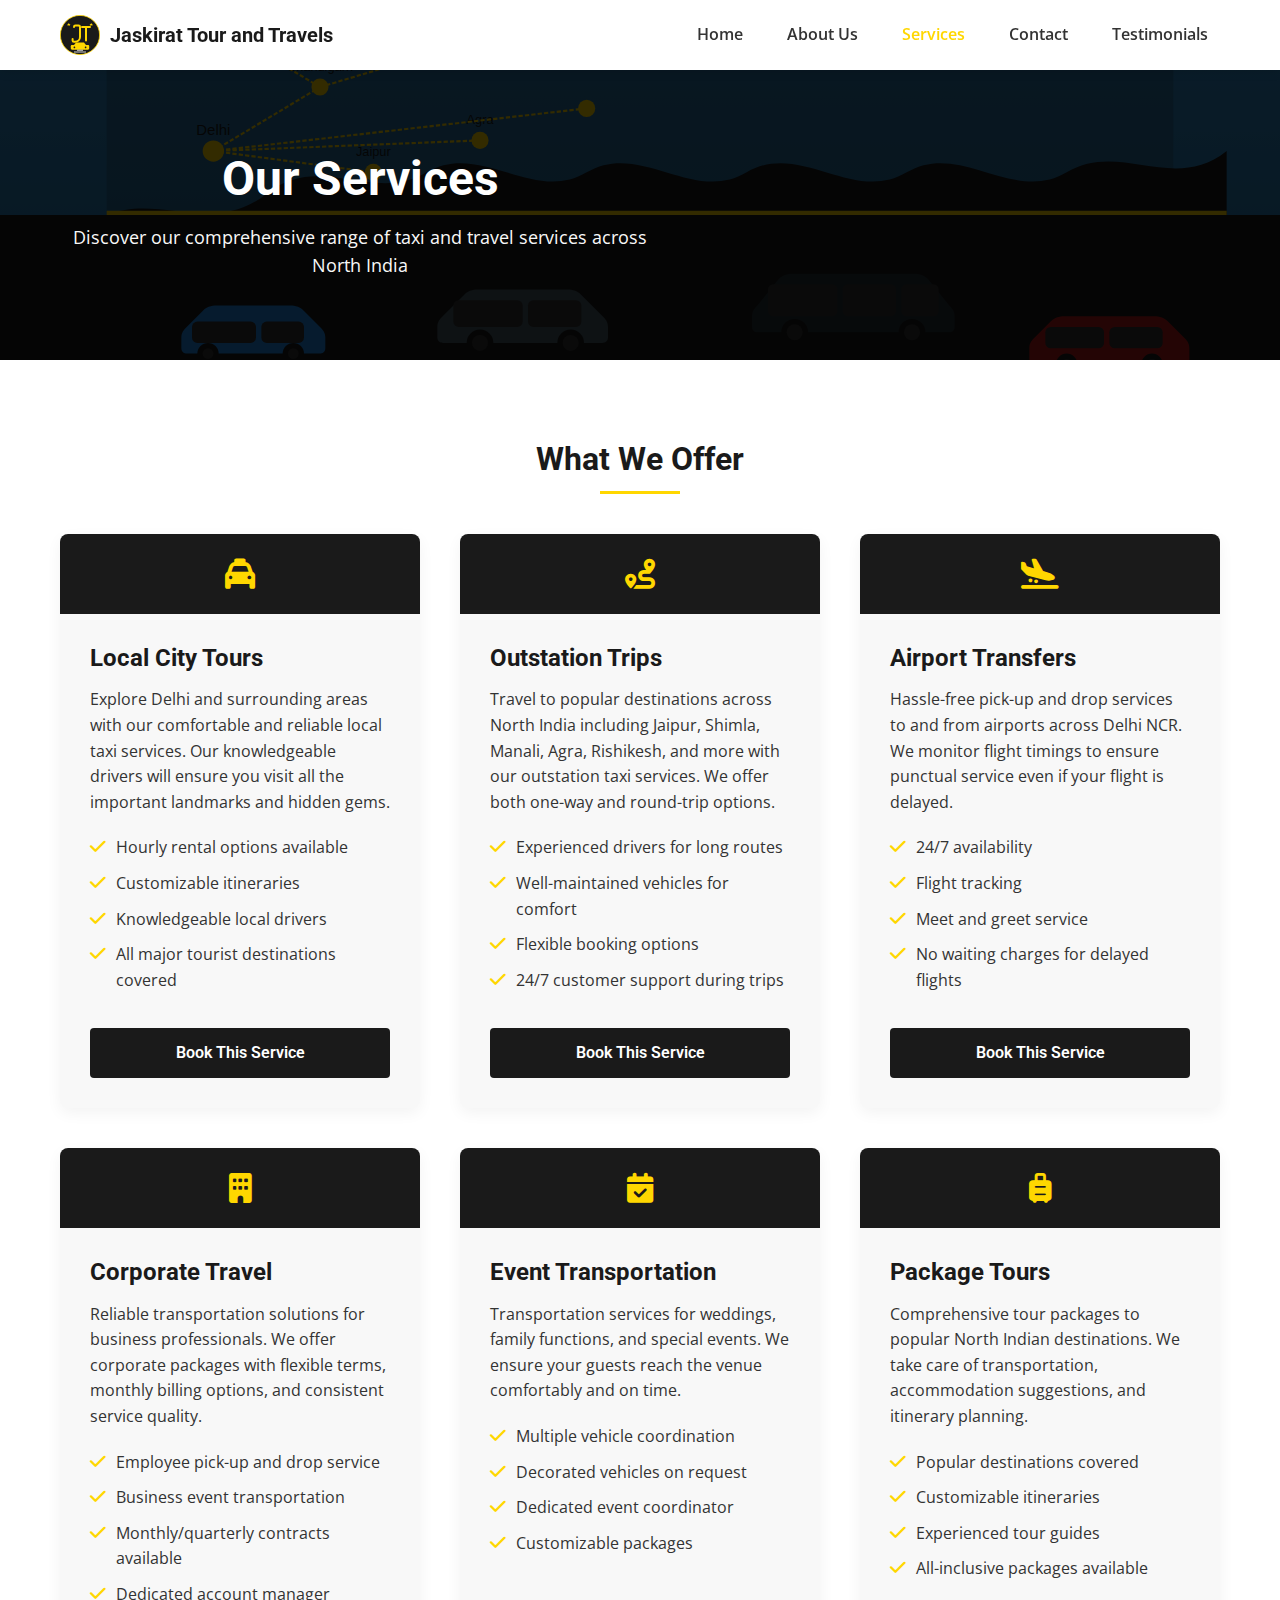
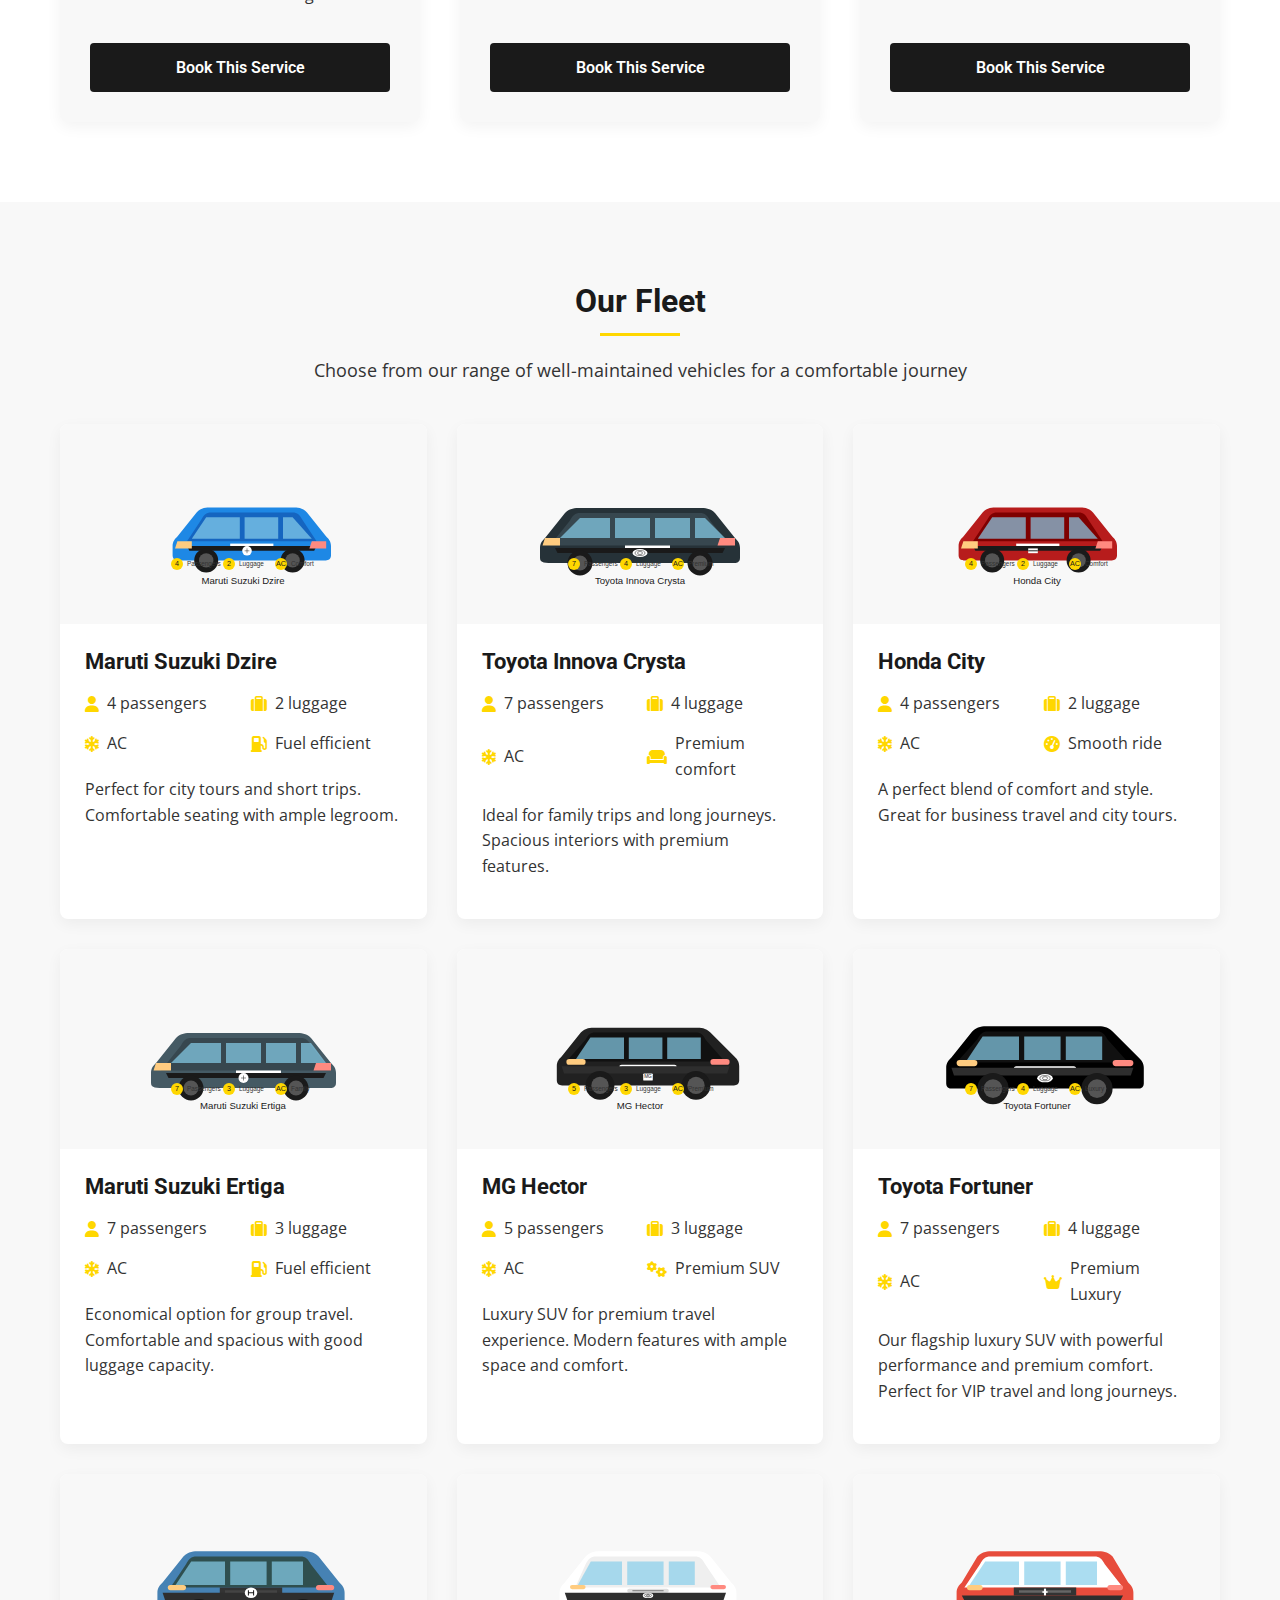
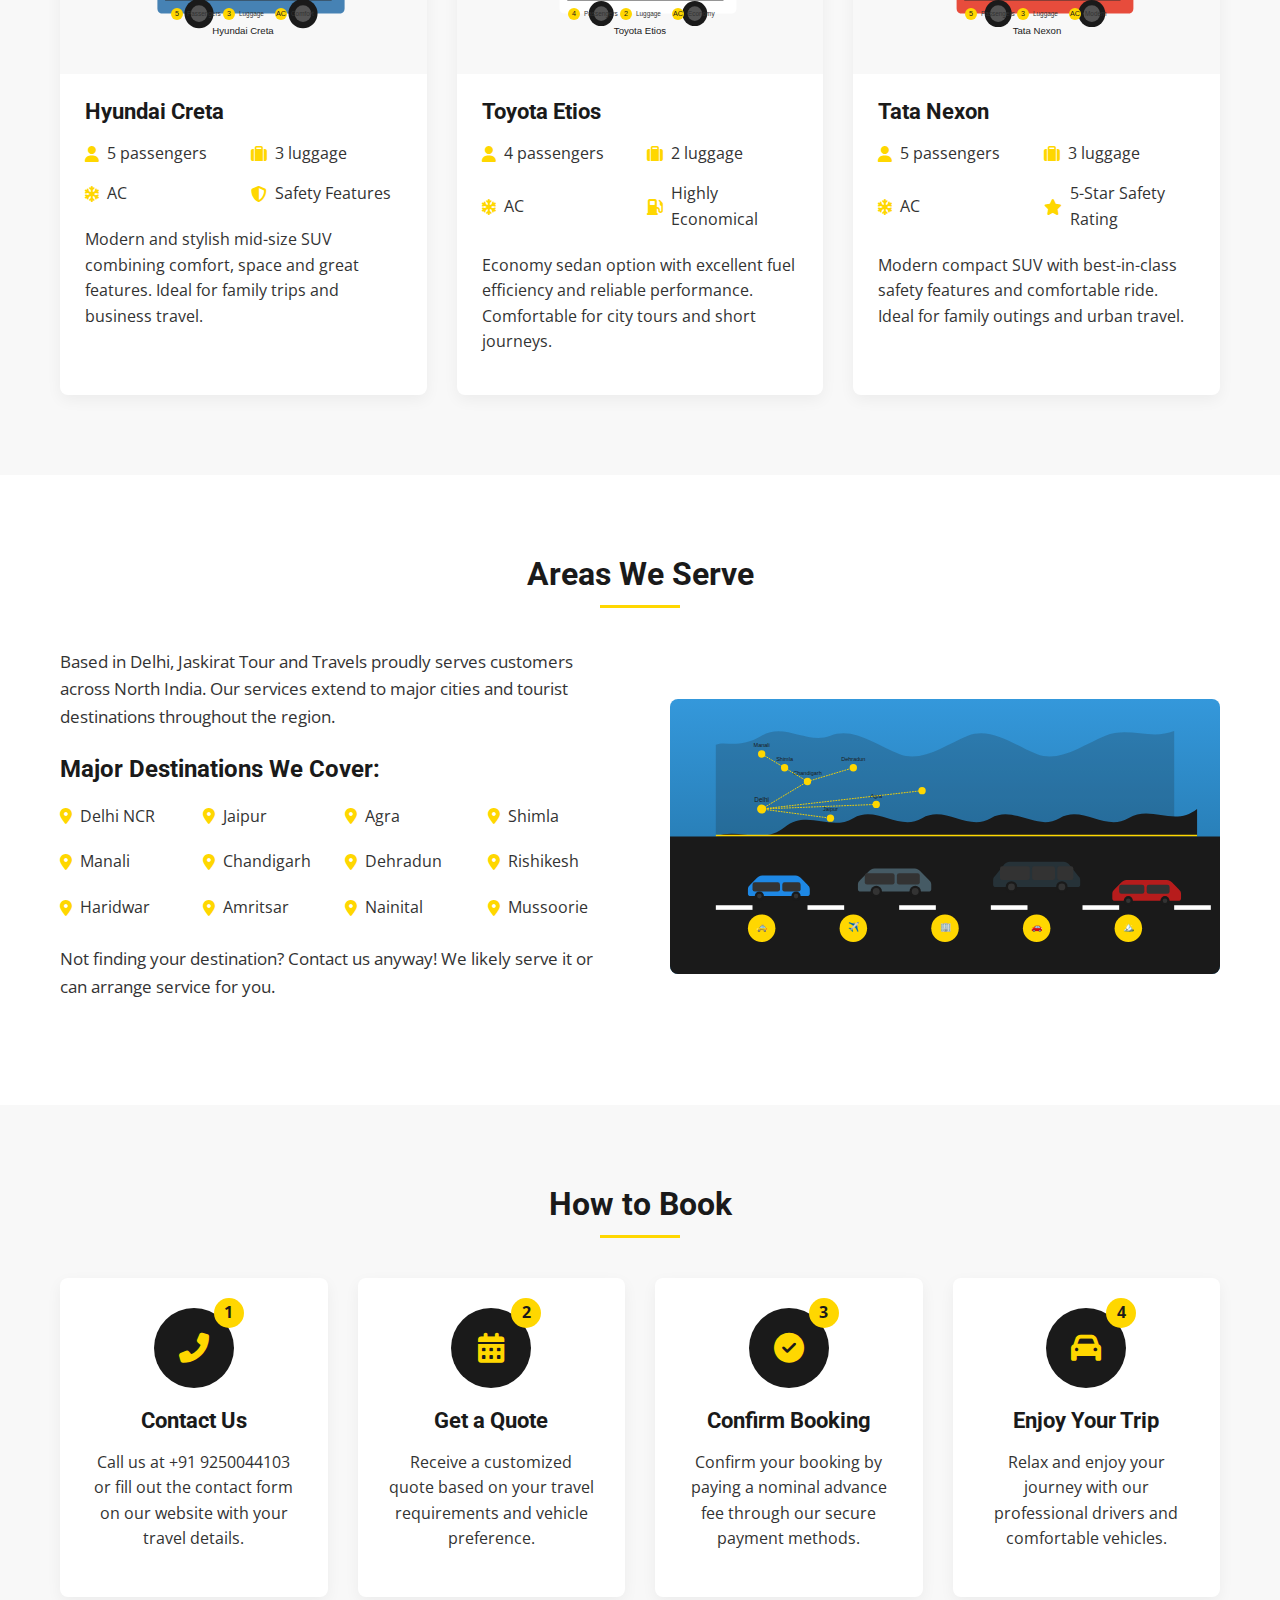
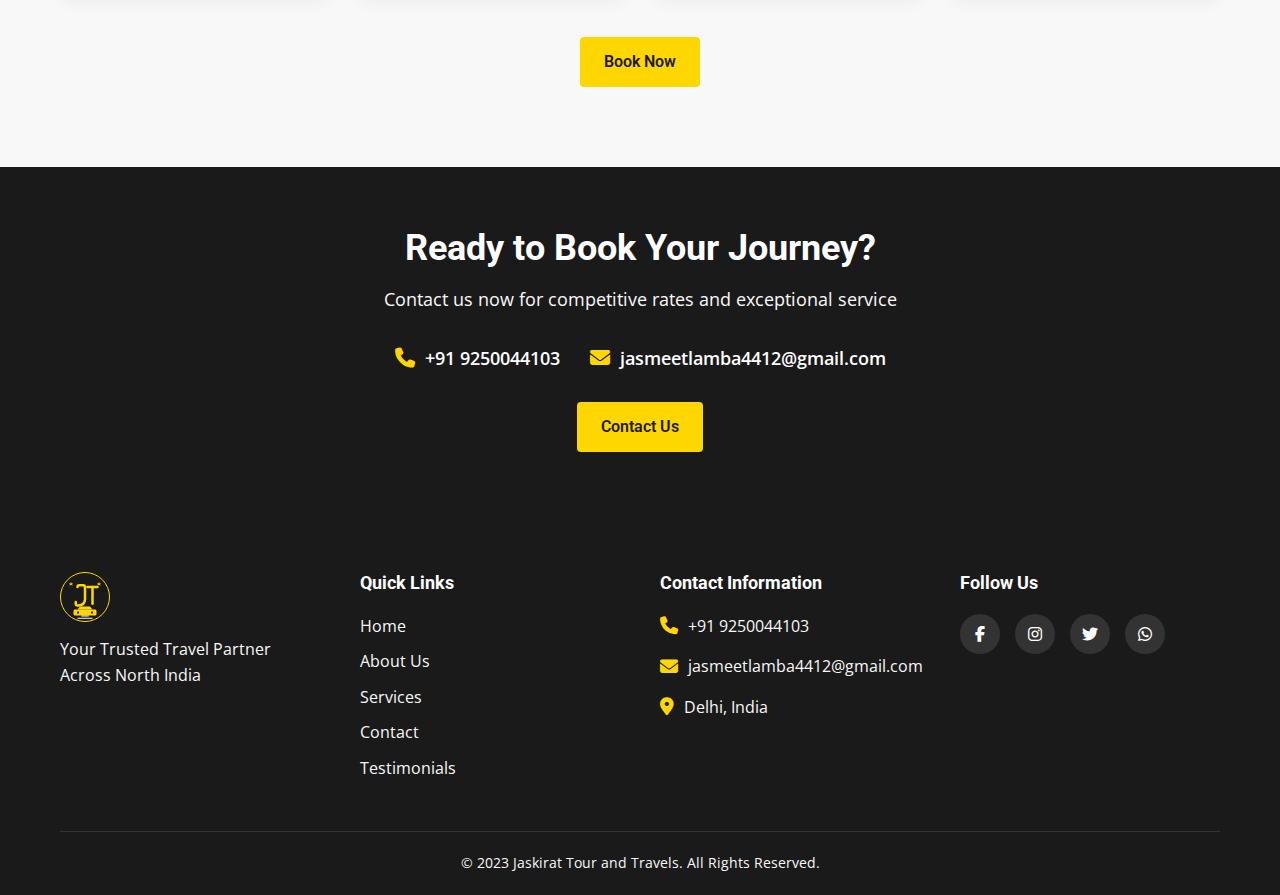
<file: services.html>
<!DOCTYPE html>
<html lang="en">
<head>
    <meta charset="UTF-8">
    <meta name="viewport" content="width=device-width, initial-scale=1.0">
    <title>Our Services - Jaskirat Tour and Travels</title>
    <meta name="description" content="Explore the wide range of taxi and travel services offered by Jaskirat Tour and Travels across Delhi and North India, including city tours, outstation trips, and airport transfers.">
    <link rel="stylesheet" href="css/style.css">
    <link rel="preconnect" href="https://fonts.googleapis.com">
    <link rel="preconnect" href="https://fonts.gstatic.com" crossorigin>
    <link href="https://fonts.googleapis.com/css2?family=Open+Sans:wght@400;600;700&family=Roboto:wght@400;500;700&display=swap" rel="stylesheet">
    <link rel="stylesheet" href="https://cdnjs.cloudflare.com/ajax/libs/font-awesome/6.2.0/css/all.min.css">
</head>
<body>
    <header>
        <div class="container">
            <div class="logo">
                <a href="index.html">
                    <img src="assets/logo.svg" alt="Jaskirat Tour and Travels Logo">
                    <span>Jaskirat Tour and Travels</span>
                </a>
            </div>
            <nav>
                <button class="mobile-menu-btn" aria-label="Toggle menu">
                    <span></span>
                    <span></span>
                    <span></span>
                </button>
                <ul class="nav-menu">
                    <li><a href="index.html">Home</a></li>
                    <li><a href="about.html">About Us</a></li>
                    <li class="active"><a href="services.html">Services</a></li>
                    <li><a href="contact.html">Contact</a></li>
                    <li><a href="testimonials.html">Testimonials</a></li>
                </ul>
            </nav>
        </div>
    </header>

    <main>
        <!-- Services Hero -->
        <section class="page-hero services-hero">
            <div class="container">
                <div class="hero-content">
                    <h1>Our Services</h1>
                    <p>Discover our comprehensive range of taxi and travel services across North India</p>
                </div>
            </div>
        </section>

        <!-- Main Services -->
        <section class="main-services">
            <div class="container">
                <h2 class="section-title">What We Offer</h2>
                <div class="services-grid">
                    <div class="service-item">
                        <div class="service-icon">
                            <i class="fas fa-taxi"></i>
                        </div>
                        <div class="service-details">
                            <h3>Local City Tours</h3>
                            <p>Explore Delhi and surrounding areas with our comfortable and reliable local taxi services. Our knowledgeable drivers will ensure you visit all the important landmarks and hidden gems.</p>
                            <ul class="service-features">
                                <li><i class="fas fa-check"></i> Hourly rental options available</li>
                                <li><i class="fas fa-check"></i> Customizable itineraries</li>
                                <li><i class="fas fa-check"></i> Knowledgeable local drivers</li>
                                <li><i class="fas fa-check"></i> All major tourist destinations covered</li>
                            </ul>
                            <a href="contact.html" class="btn btn-secondary">Book This Service</a>
                        </div>
                    </div>

                    <div class="service-item">
                        <div class="service-icon">
                            <i class="fas fa-route"></i>
                        </div>
                        <div class="service-details">
                            <h3>Outstation Trips</h3>
                            <p>Travel to popular destinations across North India including Jaipur, Shimla, Manali, Agra, Rishikesh, and more with our outstation taxi services. We offer both one-way and round-trip options.</p>
                            <ul class="service-features">
                                <li><i class="fas fa-check"></i> Experienced drivers for long routes</li>
                                <li><i class="fas fa-check"></i> Well-maintained vehicles for comfort</li>
                                <li><i class="fas fa-check"></i> Flexible booking options</li>
                                <li><i class="fas fa-check"></i> 24/7 customer support during trips</li>
                            </ul>
                            <a href="contact.html" class="btn btn-secondary">Book This Service</a>
                        </div>
                    </div>

                    <div class="service-item">
                        <div class="service-icon">
                            <i class="fas fa-plane-arrival"></i>
                        </div>
                        <div class="service-details">
                            <h3>Airport Transfers</h3>
                            <p>Hassle-free pick-up and drop services to and from airports across Delhi NCR. We monitor flight timings to ensure punctual service even if your flight is delayed.</p>
                            <ul class="service-features">
                                <li><i class="fas fa-check"></i> 24/7 availability</li>
                                <li><i class="fas fa-check"></i> Flight tracking</li>
                                <li><i class="fas fa-check"></i> Meet and greet service</li>
                                <li><i class="fas fa-check"></i> No waiting charges for delayed flights</li>
                            </ul>
                            <a href="contact.html" class="btn btn-secondary">Book This Service</a>
                        </div>
                    </div>

                    <div class="service-item">
                        <div class="service-icon">
                            <i class="fas fa-building"></i>
                        </div>
                        <div class="service-details">
                            <h3>Corporate Travel</h3>
                            <p>Reliable transportation solutions for business professionals. We offer corporate packages with flexible terms, monthly billing options, and consistent service quality.</p>
                            <ul class="service-features">
                                <li><i class="fas fa-check"></i> Employee pick-up and drop service</li>
                                <li><i class="fas fa-check"></i> Business event transportation</li>
                                <li><i class="fas fa-check"></i> Monthly/quarterly contracts available</li>
                                <li><i class="fas fa-check"></i> Dedicated account manager</li>
                            </ul>
                            <a href="contact.html" class="btn btn-secondary">Book This Service</a>
                        </div>
                    </div>

                    <div class="service-item">
                        <div class="service-icon">
                            <i class="fas fa-calendar-check"></i>
                        </div>
                        <div class="service-details">
                            <h3>Event Transportation</h3>
                            <p>Transportation services for weddings, family functions, and special events. We ensure your guests reach the venue comfortably and on time.</p>
                            <ul class="service-features">
                                <li><i class="fas fa-check"></i> Multiple vehicle coordination</li>
                                <li><i class="fas fa-check"></i> Decorated vehicles on request</li>
                                <li><i class="fas fa-check"></i> Dedicated event coordinator</li>
                                <li><i class="fas fa-check"></i> Customizable packages</li>
                            </ul>
                            <a href="contact.html" class="btn btn-secondary">Book This Service</a>
                        </div>
                    </div>

                    <div class="service-item">
                        <div class="service-icon">
                            <i class="fas fa-suitcase-rolling"></i>
                        </div>
                        <div class="service-details">
                            <h3>Package Tours</h3>
                            <p>Comprehensive tour packages to popular North Indian destinations. We take care of transportation, accommodation suggestions, and itinerary planning.</p>
                            <ul class="service-features">
                                <li><i class="fas fa-check"></i> Popular destinations covered</li>
                                <li><i class="fas fa-check"></i> Customizable itineraries</li>
                                <li><i class="fas fa-check"></i> Experienced tour guides</li>
                                <li><i class="fas fa-check"></i> All-inclusive packages available</li>
                            </ul>
                            <a href="contact.html" class="btn btn-secondary">Book This Service</a>
                        </div>
                    </div>
                </div>
            </div>
        </section>

        <!-- Our Fleet -->
        <section class="our-fleet">
            <div class="container">
                <h2 class="section-title">Our Fleet</h2>
                <p class="section-description">Choose from our range of well-maintained vehicles for a comfortable journey</p>
                <div class="fleet-grid">
                    <div class="fleet-item">
                        <div class="fleet-image">
                            <img src="assets/dzire.svg" alt="Maruti Suzuki Dzire">
                        </div>
                        <div class="fleet-details">
                            <h3>Maruti Suzuki Dzire</h3>
                            <ul class="fleet-specs">
                                <li><i class="fas fa-user"></i> 4 passengers</li>
                                <li><i class="fas fa-suitcase"></i> 2 luggage</li>
                                <li><i class="fas fa-snowflake"></i> AC</li>
                                <li><i class="fas fa-gas-pump"></i> Fuel efficient</li>
                            </ul>
                            <p>Perfect for city tours and short trips. Comfortable seating with ample legroom.</p>
                        </div>
                    </div>

                    <div class="fleet-item">
                        <div class="fleet-image">
                            <img src="assets/innova.svg" alt="Toyota Innova Crysta">
                        </div>
                        <div class="fleet-details">
                            <h3>Toyota Innova Crysta</h3>
                            <ul class="fleet-specs">
                                <li><i class="fas fa-user"></i> 7 passengers</li>
                                <li><i class="fas fa-suitcase"></i> 4 luggage</li>
                                <li><i class="fas fa-snowflake"></i> AC</li>
                                <li><i class="fas fa-couch"></i> Premium comfort</li>
                            </ul>
                            <p>Ideal for family trips and long journeys. Spacious interiors with premium features.</p>
                        </div>
                    </div>

                    <div class="fleet-item">
                        <div class="fleet-image">
                            <img src="assets/honda-city.svg" alt="Honda City">
                        </div>
                        <div class="fleet-details">
                            <h3>Honda City</h3>
                            <ul class="fleet-specs">
                                <li><i class="fas fa-user"></i> 4 passengers</li>
                                <li><i class="fas fa-suitcase"></i> 2 luggage</li>
                                <li><i class="fas fa-snowflake"></i> AC</li>
                                <li><i class="fas fa-tachometer-alt"></i> Smooth ride</li>
                            </ul>
                            <p>A perfect blend of comfort and style. Great for business travel and city tours.</p>
                        </div>
                    </div>

                    <div class="fleet-item">
                        <div class="fleet-image">
                            <img src="assets/ertiga.svg" alt="Maruti Suzuki Ertiga">
                        </div>
                        <div class="fleet-details">
                            <h3>Maruti Suzuki Ertiga</h3>
                            <ul class="fleet-specs">
                                <li><i class="fas fa-user"></i> 7 passengers</li>
                                <li><i class="fas fa-suitcase"></i> 3 luggage</li>
                                <li><i class="fas fa-snowflake"></i> AC</li>
                                <li><i class="fas fa-gas-pump"></i> Fuel efficient</li>
                            </ul>
                            <p>Economical option for group travel. Comfortable and spacious with good luggage capacity.</p>
                        </div>
                    </div>

                    <div class="fleet-item">
                        <div class="fleet-image">
                            <img src="assets/mg-hector.svg" alt="MG Hector">
                        </div>
                        <div class="fleet-details">
                            <h3>MG Hector</h3>
                            <ul class="fleet-specs">
                                <li><i class="fas fa-user"></i> 5 passengers</li>
                                <li><i class="fas fa-suitcase"></i> 3 luggage</li>
                                <li><i class="fas fa-snowflake"></i> AC</li>
                                <li><i class="fas fa-cogs"></i> Premium SUV</li>
                            </ul>
                            <p>Luxury SUV for premium travel experience. Modern features with ample space and comfort.</p>
                        </div>
                    </div>

                    <div class="fleet-item">
                        <div class="fleet-image">
                            <img src="assets/fortuner.svg" alt="Toyota Fortuner">
                        </div>
                        <div class="fleet-details">
                            <h3>Toyota Fortuner</h3>
                            <ul class="fleet-specs">
                                <li><i class="fas fa-user"></i> 7 passengers</li>
                                <li><i class="fas fa-suitcase"></i> 4 luggage</li>
                                <li><i class="fas fa-snowflake"></i> AC</li>
                                <li><i class="fas fa-crown"></i> Premium Luxury</li>
                            </ul>
                            <p>Our flagship luxury SUV with powerful performance and premium comfort. Perfect for VIP travel and long journeys.</p>
                        </div>
                    </div>

                    <div class="fleet-item">
                        <div class="fleet-image">
                            <img src="assets/hyundai-creta.svg" alt="Hyundai Creta">
                        </div>
                        <div class="fleet-details">
                            <h3>Hyundai Creta</h3>
                            <ul class="fleet-specs">
                                <li><i class="fas fa-user"></i> 5 passengers</li>
                                <li><i class="fas fa-suitcase"></i> 3 luggage</li>
                                <li><i class="fas fa-snowflake"></i> AC</li>
                                <li><i class="fas fa-shield-alt"></i> Safety Features</li>
                            </ul>
                            <p>Modern and stylish mid-size SUV combining comfort, space and great features. Ideal for family trips and business travel.</p>
                        </div>
                    </div>

                    <div class="fleet-item">
                        <div class="fleet-image">
                            <img src="assets/toyota-etios.svg" alt="Toyota Etios">
                        </div>
                        <div class="fleet-details">
                            <h3>Toyota Etios</h3>
                            <ul class="fleet-specs">
                                <li><i class="fas fa-user"></i> 4 passengers</li>
                                <li><i class="fas fa-suitcase"></i> 2 luggage</li>
                                <li><i class="fas fa-snowflake"></i> AC</li>
                                <li><i class="fas fa-gas-pump"></i> Highly Economical</li>
                            </ul>
                            <p>Economy sedan option with excellent fuel efficiency and reliable performance. Comfortable for city tours and short journeys.</p>
                        </div>
                    </div>

                    <div class="fleet-item">
                        <div class="fleet-image">
                            <img src="assets/tata-nexon.svg" alt="Tata Nexon">
                        </div>
                        <div class="fleet-details">
                            <h3>Tata Nexon</h3>
                            <ul class="fleet-specs">
                                <li><i class="fas fa-user"></i> 5 passengers</li>
                                <li><i class="fas fa-suitcase"></i> 3 luggage</li>
                                <li><i class="fas fa-snowflake"></i> AC</li>
                                <li><i class="fas fa-star"></i> 5-Star Safety Rating</li>
                            </ul>
                            <p>Modern compact SUV with best-in-class safety features and comfortable ride. Ideal for family outings and urban travel.</p>
                        </div>
                    </div>
                </div>
            </div>
        </section>

        <!-- Service Areas -->
        <section class="service-areas">
            <div class="container">
                <h2 class="section-title">Areas We Serve</h2>
                <div class="areas-content">
                    <div class="areas-text">
                        <p>Based in Delhi, Jaskirat Tour and Travels proudly serves customers across North India. Our services extend to major cities and tourist destinations throughout the region.</p>
                        <h3>Major Destinations We Cover:</h3>
                        <div class="destinations-grid">
                            <div class="destination-item">
                                <i class="fas fa-map-marker-alt"></i>
                                <span>Delhi NCR</span>
                            </div>
                            <div class="destination-item">
                                <i class="fas fa-map-marker-alt"></i>
                                <span>Jaipur</span>
                            </div>
                            <div class="destination-item">
                                <i class="fas fa-map-marker-alt"></i>
                                <span>Agra</span>
                            </div>
                            <div class="destination-item">
                                <i class="fas fa-map-marker-alt"></i>
                                <span>Shimla</span>
                            </div>
                            <div class="destination-item">
                                <i class="fas fa-map-marker-alt"></i>
                                <span>Manali</span>
                            </div>
                            <div class="destination-item">
                                <i class="fas fa-map-marker-alt"></i>
                                <span>Chandigarh</span>
                            </div>
                            <div class="destination-item">
                                <i class="fas fa-map-marker-alt"></i>
                                <span>Dehradun</span>
                            </div>
                            <div class="destination-item">
                                <i class="fas fa-map-marker-alt"></i>
                                <span>Rishikesh</span>
                            </div>
                            <div class="destination-item">
                                <i class="fas fa-map-marker-alt"></i>
                                <span>Haridwar</span>
                            </div>
                            <div class="destination-item">
                                <i class="fas fa-map-marker-alt"></i>
                                <span>Amritsar</span>
                            </div>
                            <div class="destination-item">
                                <i class="fas fa-map-marker-alt"></i>
                                <span>Nainital</span>
                            </div>
                            <div class="destination-item">
                                <i class="fas fa-map-marker-alt"></i>
                                <span>Mussoorie</span>
                            </div>
                        </div>
                        <p>Not finding your destination? Contact us anyway! We likely serve it or can arrange service for you.</p>
                    </div>
                    <div class="areas-image">
                        <img src="assets/services-bg.svg" alt="Service areas map">
                    </div>
                </div>
            </div>
        </section>

        <!-- Booking Process -->
        <section class="booking-process">
            <div class="container">
                <h2 class="section-title">How to Book</h2>
                <div class="process-steps">
                    <div class="process-step">
                        <div class="step-icon">
                            <span>1</span>
                            <i class="fas fa-phone-alt"></i>
                        </div>
                        <h3>Contact Us</h3>
                        <p>Call us at +91 9250044103 or fill out the contact form on our website with your travel details.</p>
                    </div>
                    <div class="process-step">
                        <div class="step-icon">
                            <span>2</span>
                            <i class="fas fa-calendar-alt"></i>
                        </div>
                        <h3>Get a Quote</h3>
                        <p>Receive a customized quote based on your travel requirements and vehicle preference.</p>
                    </div>
                    <div class="process-step">
                        <div class="step-icon">
                            <span>3</span>
                            <i class="fas fa-check-circle"></i>
                        </div>
                        <h3>Confirm Booking</h3>
                        <p>Confirm your booking by paying a nominal advance fee through our secure payment methods.</p>
                    </div>
                    <div class="process-step">
                        <div class="step-icon">
                            <span>4</span>
                            <i class="fas fa-car"></i>
                        </div>
                        <h3>Enjoy Your Trip</h3>
                        <p>Relax and enjoy your journey with our professional drivers and comfortable vehicles.</p>
                    </div>
                </div>
                <div class="process-cta">
                    <a href="contact.html" class="btn btn-primary">Book Now</a>
                </div>
            </div>
        </section>

        <!-- Contact CTA -->
        <section class="contact-cta">
            <div class="container">
                <div class="cta-content">
                    <h2>Ready to Book Your Journey?</h2>
                    <p>Contact us now for competitive rates and exceptional service</p>
                    <div class="contact-info">
                        <div class="contact-item">
                            <i class="fas fa-phone"></i>
                            <a href="tel:9250044103">+91 9250044103</a>
                        </div>
                        <div class="contact-item">
                            <i class="fas fa-envelope"></i>
                            <a href="mailto:jasmeetlamba4412@gmail.com">jasmeetlamba4412@gmail.com</a>
                        </div>
                    </div>
                    <a href="contact.html" class="btn btn-primary">Contact Us</a>
                </div>
            </div>
        </section>
    </main>

    <footer>
        <div class="container">
            <div class="footer-content">
                <div class="footer-logo">
                    <img src="assets/logo.svg" alt="Jaskirat Tour and Travels Logo">
                    <p>Your Trusted Travel Partner Across North India</p>
                </div>
                <div class="footer-links">
                    <h4>Quick Links</h4>
                    <ul>
                        <li><a href="index.html">Home</a></li>
                        <li><a href="about.html">About Us</a></li>
                        <li><a href="services.html">Services</a></li>
                        <li><a href="contact.html">Contact</a></li>
                        <li><a href="testimonials.html">Testimonials</a></li>
                    </ul>
                </div>
                <div class="footer-contact">
                    <h4>Contact Information</h4>
                    <ul>
                        <li><i class="fas fa-phone"></i> <a href="tel:9250044103">+91 9250044103</a></li>
                        <li><i class="fas fa-envelope"></i> <a href="mailto:jasmeetlamba4412@gmail.com">jasmeetlamba4412@gmail.com</a></li>
                        <li><i class="fas fa-map-marker-alt"></i> Delhi, India</li>
                    </ul>
                </div>
                <div class="footer-social">
                    <h4>Follow Us</h4>
                    <div class="social-icons">
                        <a href="#" target="_blank" aria-label="Facebook"><i class="fab fa-facebook-f"></i></a>
                        <a href="#" target="_blank" aria-label="Instagram"><i class="fab fa-instagram"></i></a>
                        <a href="#" target="_blank" aria-label="Twitter"><i class="fab fa-twitter"></i></a>
                        <a href="#" target="_blank" aria-label="WhatsApp"><i class="fab fa-whatsapp"></i></a>
                    </div>
                </div>
            </div>
            <div class="footer-bottom">
                <p>&copy; 2023 Jaskirat Tour and Travels. All Rights Reserved.</p>
            </div>
        </div>
    </footer>

    <script src="js/main.js"></script>
</body>
</html>
</file>
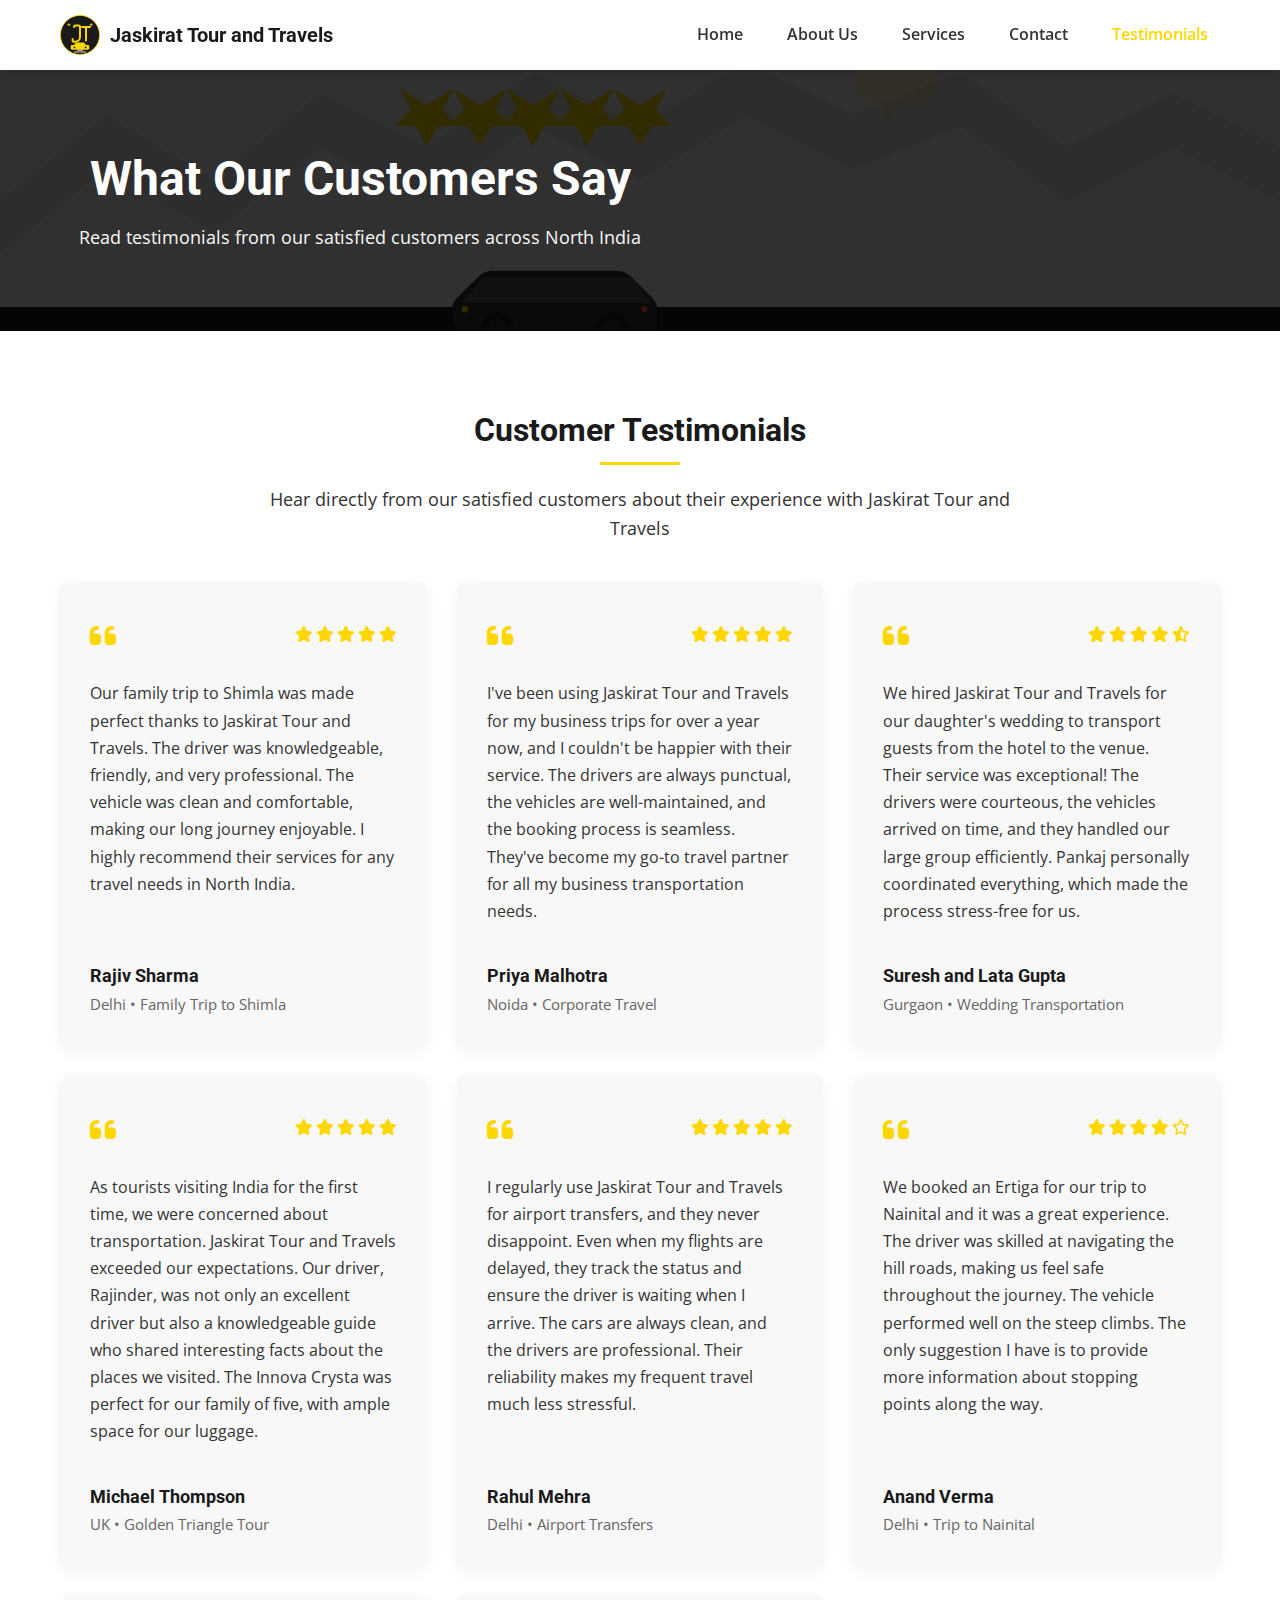
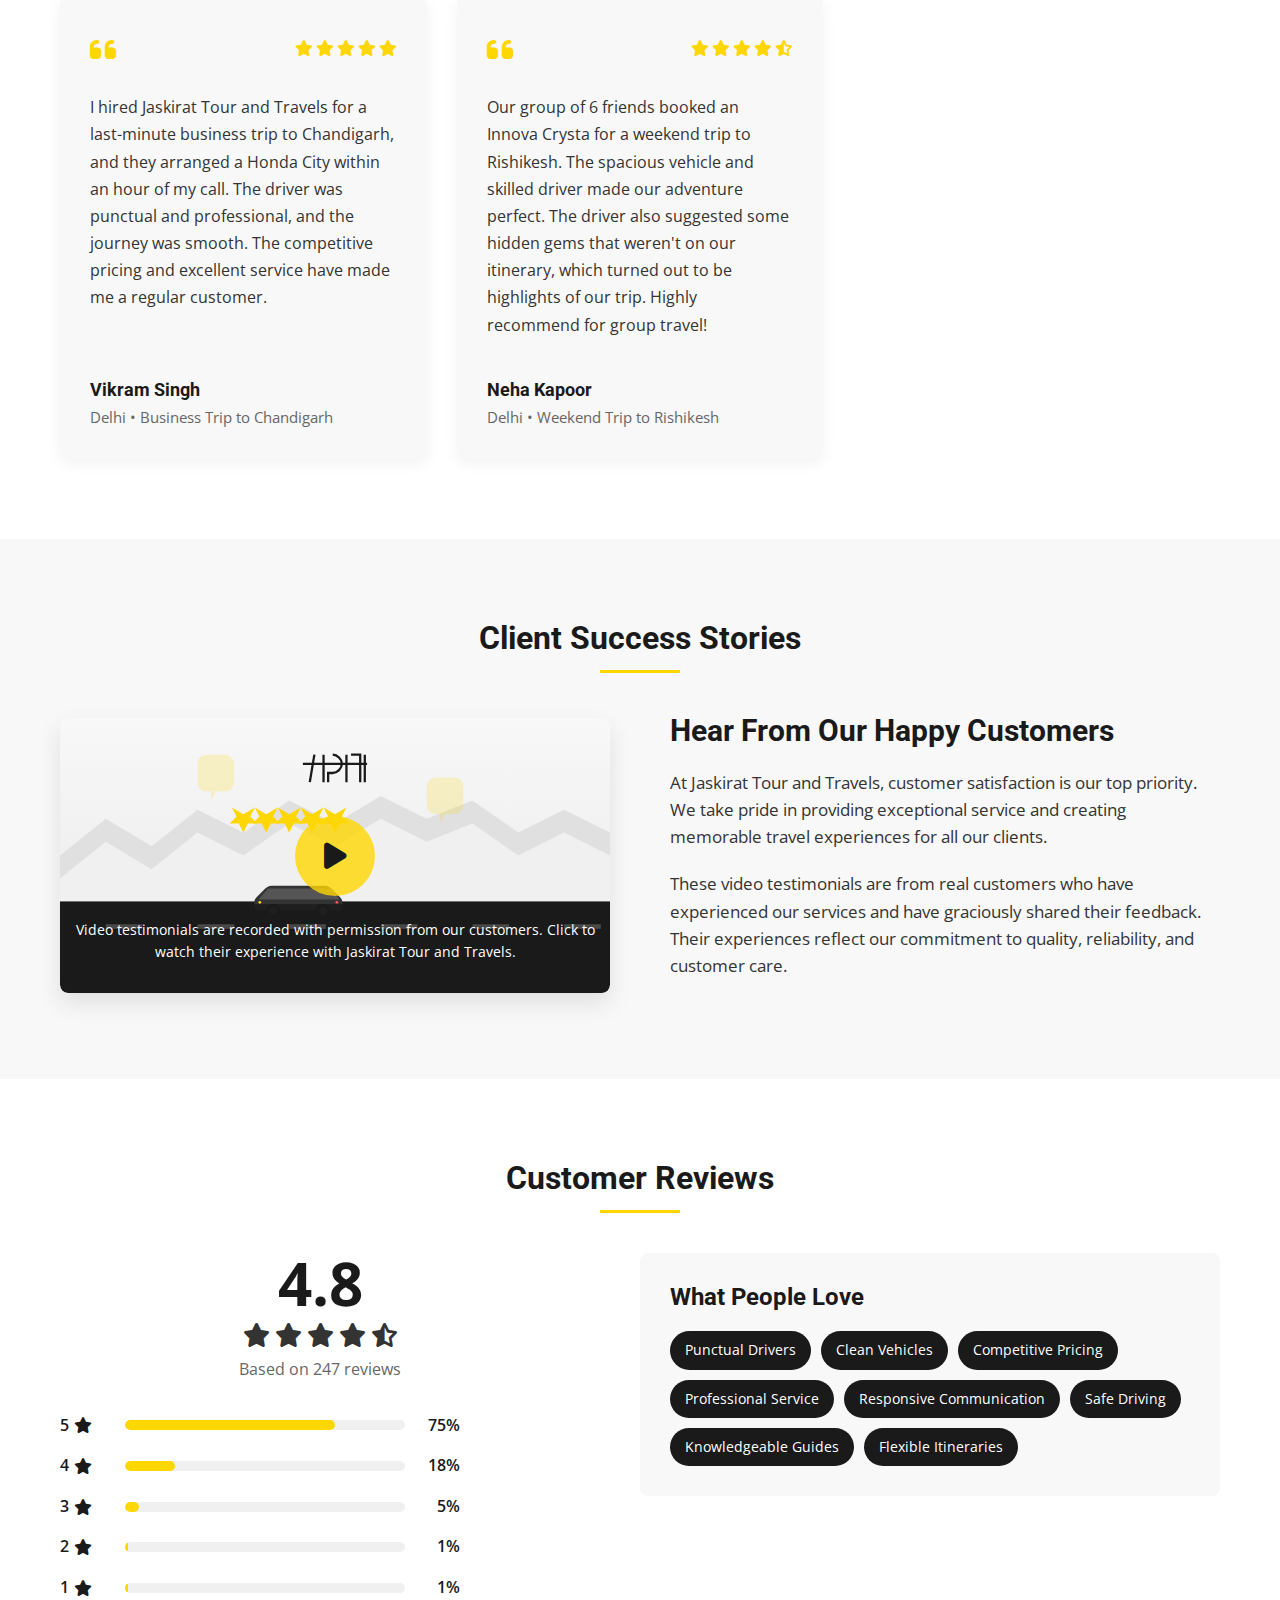
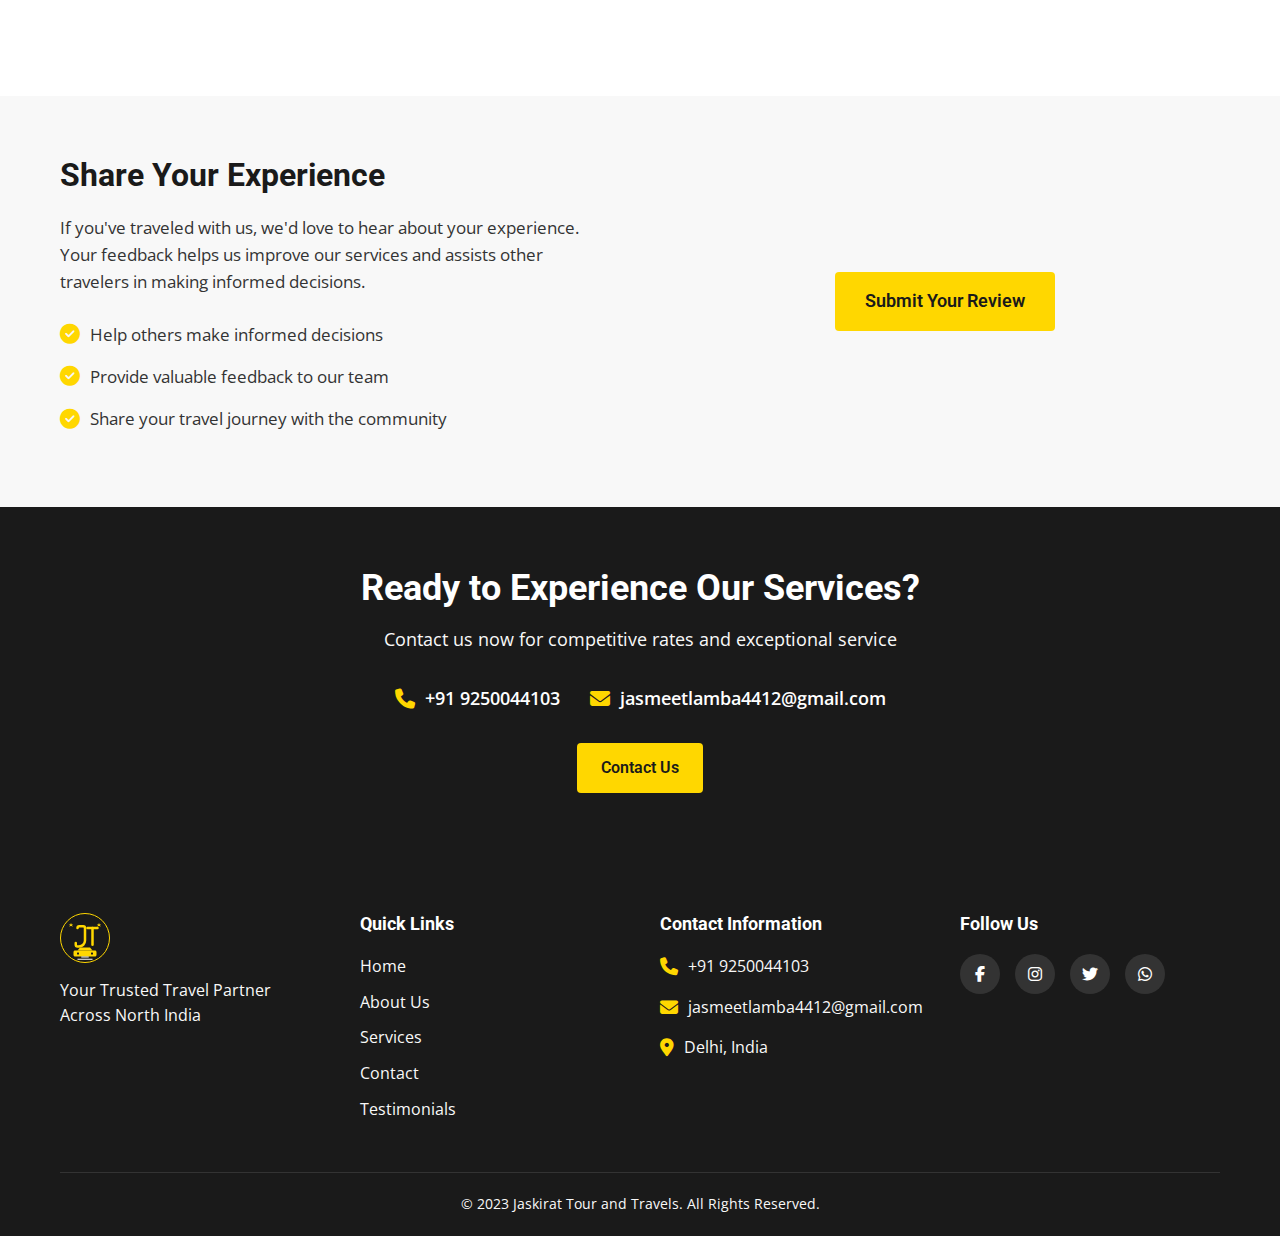
<file: testimonials.html>
<!DOCTYPE html>
<html lang="en">
<head>
    <meta charset="UTF-8">
    <meta name="viewport" content="width=device-width, initial-scale=1.0">
    <title>Testimonials - Jaskirat Tour and Travels</title>
    <meta name="description" content="Read what our customers say about Jaskirat Tour and Travels, a Delhi-based taxi service company operating across northern India.">
    <link rel="stylesheet" href="css/style.css">
    <link rel="preconnect" href="https://fonts.googleapis.com">
    <link rel="preconnect" href="https://fonts.gstatic.com" crossorigin>
    <link href="https://fonts.googleapis.com/css2?family=Open+Sans:wght@400;600;700&family=Roboto:wght@400;500;700&display=swap" rel="stylesheet">
    <link rel="stylesheet" href="https://cdnjs.cloudflare.com/ajax/libs/font-awesome/6.2.0/css/all.min.css">
</head>
<body>
    <header>
        <div class="container">
            <div class="logo">
                <a href="index.html">
                    <img src="assets/logo.svg" alt="Jaskirat Tour and Travels Logo">
                    <span>Jaskirat Tour and Travels</span>
                </a>
            </div>
            <nav>
                <button class="mobile-menu-btn" aria-label="Toggle menu">
                    <span></span>
                    <span></span>
                    <span></span>
                </button>
                <ul class="nav-menu">
                    <li><a href="index.html">Home</a></li>
                    <li><a href="about.html">About Us</a></li>
                    <li><a href="services.html">Services</a></li>
                    <li><a href="contact.html">Contact</a></li>
                    <li class="active"><a href="testimonials.html">Testimonials</a></li>
                </ul>
            </nav>
        </div>
    </header>

    <main>
        <!-- Testimonials Hero -->
        <section class="page-hero testimonials-hero">
            <div class="container">
                <div class="hero-content">
                    <h1>What Our Customers Say</h1>
                    <p>Read testimonials from our satisfied customers across North India</p>
                </div>
            </div>
        </section>

        <!-- Customer Testimonials -->
        <section class="testimonials-main">
            <div class="container">
                <h2 class="section-title">Customer Testimonials</h2>
                <p class="section-description">Hear directly from our satisfied customers about their experience with Jaskirat Tour and Travels</p>
                
                <div class="testimonials-grid">
                    <div class="testimonial-card">
                        <div class="testimonial-header">
                            <div class="quote-icon">
                                <i class="fas fa-quote-left"></i>
                            </div>
                            <div class="rating">
                                <i class="fas fa-star"></i>
                                <i class="fas fa-star"></i>
                                <i class="fas fa-star"></i>
                                <i class="fas fa-star"></i>
                                <i class="fas fa-star"></i>
                            </div>
                        </div>
                        <div class="testimonial-content">
                            <p>Our family trip to Shimla was made perfect thanks to Jaskirat Tour and Travels. The driver was knowledgeable, friendly, and very professional. The vehicle was clean and comfortable, making our long journey enjoyable. I highly recommend their services for any travel needs in North India.</p>
                        </div>
                        <div class="testimonial-author">
                            <div class="author-info">
                                <h4>Rajiv Sharma</h4>
                                <p>Delhi • Family Trip to Shimla</p>
                            </div>
                        </div>
                    </div>
                    
                    <div class="testimonial-card">
                        <div class="testimonial-header">
                            <div class="quote-icon">
                                <i class="fas fa-quote-left"></i>
                            </div>
                            <div class="rating">
                                <i class="fas fa-star"></i>
                                <i class="fas fa-star"></i>
                                <i class="fas fa-star"></i>
                                <i class="fas fa-star"></i>
                                <i class="fas fa-star"></i>
                            </div>
                        </div>
                        <div class="testimonial-content">
                            <p>I've been using Jaskirat Tour and Travels for my business trips for over a year now, and I couldn't be happier with their service. The drivers are always punctual, the vehicles are well-maintained, and the booking process is seamless. They've become my go-to travel partner for all my business transportation needs.</p>
                        </div>
                        <div class="testimonial-author">
                            <div class="author-info">
                                <h4>Priya Malhotra</h4>
                                <p>Noida • Corporate Travel</p>
                            </div>
                        </div>
                    </div>
                    
                    <div class="testimonial-card">
                        <div class="testimonial-header">
                            <div class="quote-icon">
                                <i class="fas fa-quote-left"></i>
                            </div>
                            <div class="rating">
                                <i class="fas fa-star"></i>
                                <i class="fas fa-star"></i>
                                <i class="fas fa-star"></i>
                                <i class="fas fa-star"></i>
                                <i class="fas fa-star-half-alt"></i>
                            </div>
                        </div>
                        <div class="testimonial-content">
                            <p>We hired Jaskirat Tour and Travels for our daughter's wedding to transport guests from the hotel to the venue. Their service was exceptional! The drivers were courteous, the vehicles arrived on time, and they handled our large group efficiently. Pankaj personally coordinated everything, which made the process stress-free for us.</p>
                        </div>
                        <div class="testimonial-author">
                            <div class="author-info">
                                <h4>Suresh and Lata Gupta</h4>
                                <p>Gurgaon • Wedding Transportation</p>
                            </div>
                        </div>
                    </div>
                    
                    <div class="testimonial-card">
                        <div class="testimonial-header">
                            <div class="quote-icon">
                                <i class="fas fa-quote-left"></i>
                            </div>
                            <div class="rating">
                                <i class="fas fa-star"></i>
                                <i class="fas fa-star"></i>
                                <i class="fas fa-star"></i>
                                <i class="fas fa-star"></i>
                                <i class="fas fa-star"></i>
                            </div>
                        </div>
                        <div class="testimonial-content">
                            <p>As tourists visiting India for the first time, we were concerned about transportation. Jaskirat Tour and Travels exceeded our expectations. Our driver, Rajinder, was not only an excellent driver but also a knowledgeable guide who shared interesting facts about the places we visited. The Innova Crysta was perfect for our family of five, with ample space for our luggage.</p>
                        </div>
                        <div class="testimonial-author">
                            <div class="author-info">
                                <h4>Michael Thompson</h4>
                                <p>UK • Golden Triangle Tour</p>
                            </div>
                        </div>
                    </div>
                    
                    <div class="testimonial-card">
                        <div class="testimonial-header">
                            <div class="quote-icon">
                                <i class="fas fa-quote-left"></i>
                            </div>
                            <div class="rating">
                                <i class="fas fa-star"></i>
                                <i class="fas fa-star"></i>
                                <i class="fas fa-star"></i>
                                <i class="fas fa-star"></i>
                                <i class="fas fa-star"></i>
                            </div>
                        </div>
                        <div class="testimonial-content">
                            <p>I regularly use Jaskirat Tour and Travels for airport transfers, and they never disappoint. Even when my flights are delayed, they track the status and ensure the driver is waiting when I arrive. The cars are always clean, and the drivers are professional. Their reliability makes my frequent travel much less stressful.</p>
                        </div>
                        <div class="testimonial-author">
                            <div class="author-info">
                                <h4>Rahul Mehra</h4>
                                <p>Delhi • Airport Transfers</p>
                            </div>
                        </div>
                    </div>
                    
                    <div class="testimonial-card">
                        <div class="testimonial-header">
                            <div class="quote-icon">
                                <i class="fas fa-quote-left"></i>
                            </div>
                            <div class="rating">
                                <i class="fas fa-star"></i>
                                <i class="fas fa-star"></i>
                                <i class="fas fa-star"></i>
                                <i class="fas fa-star"></i>
                                <i class="far fa-star"></i>
                            </div>
                        </div>
                        <div class="testimonial-content">
                            <p>We booked an Ertiga for our trip to Nainital and it was a great experience. The driver was skilled at navigating the hill roads, making us feel safe throughout the journey. The vehicle performed well on the steep climbs. The only suggestion I have is to provide more information about stopping points along the way.</p>
                        </div>
                        <div class="testimonial-author">
                            <div class="author-info">
                                <h4>Anand Verma</h4>
                                <p>Delhi • Trip to Nainital</p>
                            </div>
                        </div>
                    </div>
                    
                    <div class="testimonial-card">
                        <div class="testimonial-header">
                            <div class="quote-icon">
                                <i class="fas fa-quote-left"></i>
                            </div>
                            <div class="rating">
                                <i class="fas fa-star"></i>
                                <i class="fas fa-star"></i>
                                <i class="fas fa-star"></i>
                                <i class="fas fa-star"></i>
                                <i class="fas fa-star"></i>
                            </div>
                        </div>
                        <div class="testimonial-content">
                            <p>I hired Jaskirat Tour and Travels for a last-minute business trip to Chandigarh, and they arranged a Honda City within an hour of my call. The driver was punctual and professional, and the journey was smooth. The competitive pricing and excellent service have made me a regular customer.</p>
                        </div>
                        <div class="testimonial-author">
                            <div class="author-info">
                                <h4>Vikram Singh</h4>
                                <p>Delhi • Business Trip to Chandigarh</p>
                            </div>
                        </div>
                    </div>
                    
                    <div class="testimonial-card">
                        <div class="testimonial-header">
                            <div class="quote-icon">
                                <i class="fas fa-quote-left"></i>
                            </div>
                            <div class="rating">
                                <i class="fas fa-star"></i>
                                <i class="fas fa-star"></i>
                                <i class="fas fa-star"></i>
                                <i class="fas fa-star"></i>
                                <i class="fas fa-star-half-alt"></i>
                            </div>
                        </div>
                        <div class="testimonial-content">
                            <p>Our group of 6 friends booked an Innova Crysta for a weekend trip to Rishikesh. The spacious vehicle and skilled driver made our adventure perfect. The driver also suggested some hidden gems that weren't on our itinerary, which turned out to be highlights of our trip. Highly recommend for group travel!</p>
                        </div>
                        <div class="testimonial-author">
                            <div class="author-info">
                                <h4>Neha Kapoor</h4>
                                <p>Delhi • Weekend Trip to Rishikesh</p>
                            </div>
                        </div>
                    </div>
                </div>
            </div>
        </section>

        <!-- Video Testimonial -->
        <section class="video-testimonial">
            <div class="container">
                <h2 class="section-title">Client Success Stories</h2>
                <div class="video-container">
                    <div class="video-placeholder">
                        <img src="assets/testimonial-bg.svg" alt="Video testimonial">
                        <div class="play-button">
                            <i class="fas fa-play"></i>
                        </div>
                        <p class="video-note">Video testimonials are recorded with permission from our customers. Click to watch their experience with Jaskirat Tour and Travels.</p>
                    </div>
                    <div class="video-text">
                        <h3>Hear From Our Happy Customers</h3>
                        <p>At Jaskirat Tour and Travels, customer satisfaction is our top priority. We take pride in providing exceptional service and creating memorable travel experiences for all our clients.</p>
                        <p>These video testimonials are from real customers who have experienced our services and have graciously shared their feedback. Their experiences reflect our commitment to quality, reliability, and customer care.</p>
                    </div>
                </div>
            </div>
        </section>

        <!-- Customer Reviews -->
        <section class="customer-reviews">
            <div class="container">
                <h2 class="section-title">Customer Reviews</h2>
                <div class="review-summary">
                    <div class="rating-overview">
                        <div class="average-rating">
                            <span class="rating-number">4.8</span>
                            <div class="star-rating">
                                <i class="fas fa-star"></i>
                                <i class="fas fa-star"></i>
                                <i class="fas fa-star"></i>
                                <i class="fas fa-star"></i>
                                <i class="fas fa-star-half-alt"></i>
                            </div>
                            <p>Based on 247 reviews</p>
                        </div>
                        <div class="rating-bars">
                            <div class="rating-bar">
                                <div class="bar-label">5 <i class="fas fa-star"></i></div>
                                <div class="bar-container">
                                    <div class="bar-fill" style="width: 75%;"></div>
                                </div>
                                <div class="bar-percent">75%</div>
                            </div>
                            <div class="rating-bar">
                                <div class="bar-label">4 <i class="fas fa-star"></i></div>
                                <div class="bar-container">
                                    <div class="bar-fill" style="width: 18%;"></div>
                                </div>
                                <div class="bar-percent">18%</div>
                            </div>
                            <div class="rating-bar">
                                <div class="bar-label">3 <i class="fas fa-star"></i></div>
                                <div class="bar-container">
                                    <div class="bar-fill" style="width: 5%;"></div>
                                </div>
                                <div class="bar-percent">5%</div>
                            </div>
                            <div class="rating-bar">
                                <div class="bar-label">2 <i class="fas fa-star"></i></div>
                                <div class="bar-container">
                                    <div class="bar-fill" style="width: 1%;"></div>
                                </div>
                                <div class="bar-percent">1%</div>
                            </div>
                            <div class="rating-bar">
                                <div class="bar-label">1 <i class="fas fa-star"></i></div>
                                <div class="bar-container">
                                    <div class="bar-fill" style="width: 1%;"></div>
                                </div>
                                <div class="bar-percent">1%</div>
                            </div>
                        </div>
                    </div>
                    <div class="review-highlights">
                        <h3>What People Love</h3>
                        <div class="highlight-tags">
                            <span class="tag">Punctual Drivers</span>
                            <span class="tag">Clean Vehicles</span>
                            <span class="tag">Competitive Pricing</span>
                            <span class="tag">Professional Service</span>
                            <span class="tag">Responsive Communication</span>
                            <span class="tag">Safe Driving</span>
                            <span class="tag">Knowledgeable Guides</span>
                            <span class="tag">Flexible Itineraries</span>
                        </div>
                    </div>
                </div>
            </div>
        </section>

        <!-- Leave a Review -->
        <section class="leave-review">
            <div class="container">
                <div class="review-content">
                    <div class="review-text">
                        <h2>Share Your Experience</h2>
                        <p>If you've traveled with us, we'd love to hear about your experience. Your feedback helps us improve our services and assists other travelers in making informed decisions.</p>
                        <ul class="review-benefits">
                            <li><i class="fas fa-check-circle"></i> Help others make informed decisions</li>
                            <li><i class="fas fa-check-circle"></i> Provide valuable feedback to our team</li>
                            <li><i class="fas fa-check-circle"></i> Share your travel journey with the community</li>
                        </ul>
                    </div>
                    <div class="review-cta">
                        <a href="contact.html" class="btn btn-primary">Submit Your Review</a>
                    </div>
                </div>
            </div>
        </section>

        <!-- Contact CTA -->
        <section class="contact-cta">
            <div class="container">
                <div class="cta-content">
                    <h2>Ready to Experience Our Services?</h2>
                    <p>Contact us now for competitive rates and exceptional service</p>
                    <div class="contact-info">
                        <div class="contact-item">
                            <i class="fas fa-phone"></i>
                            <a href="tel:9250044103">+91 9250044103</a>
                        </div>
                        <div class="contact-item">
                            <i class="fas fa-envelope"></i>
                            <a href="mailto:jasmeetlamba4412@gmail.com">jasmeetlamba4412@gmail.com</a>
                        </div>
                    </div>
                    <a href="contact.html" class="btn btn-primary">Contact Us</a>
                </div>
            </div>
        </section>
    </main>

    <footer>
        <div class="container">
            <div class="footer-content">
                <div class="footer-logo">
                    <img src="assets/logo.svg" alt="Jaskirat Tour and Travels Logo">
                    <p>Your Trusted Travel Partner Across North India</p>
                </div>
                <div class="footer-links">
                    <h4>Quick Links</h4>
                    <ul>
                        <li><a href="index.html">Home</a></li>
                        <li><a href="about.html">About Us</a></li>
                        <li><a href="services.html">Services</a></li>
                        <li><a href="contact.html">Contact</a></li>
                        <li><a href="testimonials.html">Testimonials</a></li>
                    </ul>
                </div>
                <div class="footer-contact">
                    <h4>Contact Information</h4>
                    <ul>
                        <li><i class="fas fa-phone"></i> <a href="tel:9250044103">+91 9250044103</a></li>
                        <li><i class="fas fa-envelope"></i> <a href="mailto:jasmeetlamba4412@gmail.com">jasmeetlamba4412@gmail.com</a></li>
                        <li><i class="fas fa-map-marker-alt"></i> Delhi, India</li>
                    </ul>
                </div>
                <div class="footer-social">
                    <h4>Follow Us</h4>
                    <div class="social-icons">
                        <a href="#" target="_blank" aria-label="Facebook"><i class="fab fa-facebook-f"></i></a>
                        <a href="#" target="_blank" aria-label="Instagram"><i class="fab fa-instagram"></i></a>
                        <a href="#" target="_blank" aria-label="Twitter"><i class="fab fa-twitter"></i></a>
                        <a href="#" target="_blank" aria-label="WhatsApp"><i class="fab fa-whatsapp"></i></a>
                    </div>
                </div>
            </div>
            <div class="footer-bottom">
                <p>&copy; 2023 Jaskirat Tour and Travels. All Rights Reserved.</p>
            </div>
        </div>
    </footer>

    <script src="js/main.js"></script>
</body>
</html>
</file>
<file: css/style.css>
/* 
  Jaskirat Tour and Travels - Main Stylesheet
  Colors:
  - Primary: #FFD700 (yellow)
  - Secondary: #1A1A1A (dark grey)
  - Accent: #F8F8F8 (light grey)
  - Text: #333333 (dark grey)
  - White: #FFFFFF
  Fonts:
  - Headings: 'Roboto', sans-serif
  - Body: 'Open Sans', sans-serif
*/

/* ===== RESET AND BASE STYLES ===== */
*, *::before, *::after {
  box-sizing: border-box;
  margin: 0;
  padding: 0;
}

html {
  font-size: 62.5%; /* 10px = 1rem */
  scroll-behavior: smooth;
}

body {
  font-family: 'Open Sans', sans-serif;
  font-size: 1.6rem;
  line-height: 1.6;
  color: #333333;
  background-color: #FFFFFF;
  overflow-x: hidden;
}

h1, h2, h3, h4, h5, h6 {
  font-family: 'Roboto', sans-serif;
  font-weight: 700;
  line-height: 1.2;
  margin-bottom: 1.5rem;
  color: #1A1A1A;
}

h1 {
  font-size: 4rem;
}

h2 {
  font-size: 3.2rem;
}

h3 {
  font-size: 2.4rem;
}

h4 {
  font-size: 2rem;
}

p {
  margin-bottom: 1.5rem;
}

a {
  text-decoration: none;
  color: #333333;
  transition: color 0.3s ease;
}

a:hover {
  color: #FFD700;
}

img {
  max-width: 100%;
  height: auto;
  display: block;
}

ul {
  list-style: none;
}

/* Container */
.container {
  width: 100%;
  max-width: 1200px;
  margin: 0 auto;
  padding: 0 2rem;
}

/* Section Spacing */
section {
  padding: 6rem 0;
}

/* Section Title */
.section-title {
  text-align: center;
  margin-bottom: 4rem;
  position: relative;
  padding-bottom: 1.5rem;
}

.section-title::after {
  content: '';
  position: absolute;
  bottom: 0;
  left: 50%;
  transform: translateX(-50%);
  width: 8rem;
  height: 0.3rem;
  background-color: #FFD700;
}

.section-description {
  text-align: center;
  max-width: 80rem;
  margin: -2rem auto 4rem;
  font-size: 1.8rem;
}

/* Buttons */
.btn {
  display: inline-block;
  padding: 1.2rem 2.4rem;
  border-radius: 4px;
  font-weight: 600;
  text-align: center;
  cursor: pointer;
  transition: all 0.3s ease;
  border: none;
  font-family: 'Roboto', sans-serif;
  font-size: 1.6rem;
}

.btn-primary {
  background-color: #FFD700;
  color: #1A1A1A;
}

.btn-primary:hover {
  background-color: #E5C100;
  color: #1A1A1A;
}

.btn-secondary {
  background-color: #1A1A1A;
  color: #FFFFFF;
}

.btn-secondary:hover {
  background-color: #333333;
  color: #FFFFFF;
}

/* ===== HEADER ===== */
header {
  background-color: #FFFFFF;
  box-shadow: 0 2px 10px rgba(0, 0, 0, 0.1);
  position: sticky;
  top: 0;
  z-index: 1000;
}

header .container {
  display: flex;
  justify-content: space-between;
  align-items: center;
  padding: 1.5rem 2rem;
}

.logo {
  display: flex;
  align-items: center;
}

.logo a {
  display: flex;
  align-items: center;
  color: #1A1A1A;
  font-weight: 700;
}

.logo img {
  height: 4rem;
  margin-right: 1rem;
}

.logo span {
  font-family: 'Roboto', sans-serif;
  font-size: 2rem;
  font-weight: 700;
}

nav {
  display: flex;
  align-items: center;
}

.nav-menu {
  display: flex;
  gap: 2rem;
}

.nav-menu li a {
  font-size: 1.6rem;
  font-weight: 600;
  padding: 0.8rem 1.2rem;
  color: #333333;
  transition: color 0.3s;
}

.nav-menu li a:hover,
.nav-menu li.active a {
  color: #FFD700;
}

.mobile-menu-btn {
  display: none;
  background: transparent;
  border: none;
  cursor: pointer;
  padding: 0.5rem;
}

.mobile-menu-btn span {
  display: block;
  width: 2.5rem;
  height: 0.3rem;
  background-color: #1A1A1A;
  margin: 0.5rem 0;
  transition: all 0.3s ease;
}

/* ===== HERO SECTION ===== */
.hero {
  padding: 8rem 0;
  background-color: #F8F8F8;
  position: relative;
  overflow: hidden;
}

.hero .container {
  display: flex;
  align-items: center;
  justify-content: space-between;
  gap: 4rem;
}

.hero-content {
  flex: 1;
  max-width: 60rem;
}

.hero-content h1 {
  font-size: 4.8rem;
  margin-bottom: 2rem;
  color: #1A1A1A;
}

.hero-content p {
  font-size: 1.8rem;
  margin-bottom: 3rem;
}

.cta-buttons {
  display: flex;
  gap: 1.5rem;
  flex-wrap: wrap;
}

.hero-image {
  flex: 1;
  display: flex;
  justify-content: flex-end;
}

.hero-image img {
  max-width: 100%;
  height: auto;
  border-radius: 8px;
}

/* ===== PAGE HERO ===== */
.page-hero {
  background-color: #1A1A1A;
  color: #FFFFFF;
  padding: 8rem 0;
  text-align: center;
  position: relative;
}

.page-hero::before {
  content: '';
  position: absolute;
  top: 0;
  left: 0;
  width: 100%;
  height: 100%;
  background-color: rgba(0, 0, 0, 0.5);
  z-index: 1;
}

.page-hero .container {
  position: relative;
  z-index: 2;
}

.page-hero h1 {
  color: #FFFFFF;
  margin-bottom: 1.5rem;
}

.page-hero p {
  font-size: 1.8rem;
  color: #F8F8F8;
  max-width: 70rem;
  margin: 0 auto;
}

.about-hero {
  background: linear-gradient(rgba(0, 0, 0, 0.6), rgba(0, 0, 0, 0.6)), url('../assets/about-bg.svg') center/cover no-repeat;
}

.services-hero {
  background: linear-gradient(rgba(0, 0, 0, 0.6), rgba(0, 0, 0, 0.6)), url('../assets/services-bg.svg') center/cover no-repeat;
}

.contact-hero {
  background: linear-gradient(rgba(0, 0, 0, 0.6), rgba(0, 0, 0, 0.6)), url('../assets/contact-bg.svg') center/cover no-repeat;
}

.testimonials-hero {
  background: linear-gradient(rgba(0, 0, 0, 0.6), rgba(0, 0, 0, 0.6)), url('../assets/testimonial-bg.svg') center/cover no-repeat;
}

/* ===== SERVICES HIGHLIGHT ===== */
.services-highlight {
  padding: 8rem 0;
  background-color: #FFFFFF;
}

.service-cards {
  display: grid;
  grid-template-columns: repeat(auto-fit, minmax(25rem, 1fr));
  gap: 3rem;
  margin-bottom: 4rem;
}

.service-card {
  background-color: #F8F8F8;
  padding: 3rem;
  border-radius: 8px;
  text-align: center;
  box-shadow: 0 5px 15px rgba(0, 0, 0, 0.05);
  transition: transform 0.3s ease, box-shadow 0.3s ease;
}

.service-card:hover {
  transform: translateY(-10px);
  box-shadow: 0 10px 25px rgba(0, 0, 0, 0.1);
}

.service-card .icon {
  font-size: 3.6rem;
  color: #FFD700;
  margin-bottom: 1.5rem;
}

.service-card h3 {
  font-size: 2.2rem;
  margin-bottom: 1.5rem;
}

.service-cta {
  text-align: center;
  margin-top: 2rem;
}

/* ===== FLEET SHOWCASE ===== */
.fleet-showcase {
  padding: 8rem 0;
  background-color: #F8F8F8;
}

.fleet-slider {
  position: relative;
  overflow: hidden;
}

.fleet-slider .fleet-card {
  background-color: #FFFFFF;
  border-radius: 8px;
  box-shadow: 0 5px 15px rgba(0, 0, 0, 0.05);
  overflow: hidden;
  margin: 0 1.5rem;
  display: flex;
  flex-direction: column;
  min-height: 46rem;
}

.fleet-image {
  height: 25rem;
  display: flex;
  align-items: center;
  justify-content: center;
  overflow: hidden;
  background-color: #F8F8F8;
}

.fleet-image img {
  width: 100%;
  height: 100%;
  object-fit: contain;
  padding: 2rem;
}

.fleet-info {
  padding: 2.5rem;
  flex-grow: 1;
  display: flex;
  flex-direction: column;
}

.fleet-info h3 {
  font-size: 2.2rem;
  margin-bottom: 1.5rem;
}

.features {
  margin-bottom: 2rem;
  flex-grow: 1;
}

.features li {
  margin-bottom: 1rem;
  font-size: 1.5rem;
  display: flex;
  align-items: center;
}

.features li i {
  margin-right: 1rem;
  color: #FFD700;
}

.slider-controls {
  display: flex;
  justify-content: center;
  margin-top: 3rem;
  gap: 1.5rem;
}

.prev-btn, .next-btn {
  background-color: #1A1A1A;
  color: #FFFFFF;
  width: 4.5rem;
  height: 4.5rem;
  border-radius: 50%;
  border: none;
  font-size: 1.8rem;
  display: flex;
  align-items: center;
  justify-content: center;
  cursor: pointer;
  transition: background-color 0.3s ease;
}

.prev-btn:hover, .next-btn:hover {
  background-color: #FFD700;
  color: #1A1A1A;
}

.fleet-slider-container {
  overflow: hidden;
}

.fleet-slider {
  display: flex;
  transition: transform 0.5s ease;
}

/* ===== TESTIMONIALS PREVIEW ===== */
.testimonials-preview {
  padding: 8rem 0;
  background-color: #FFFFFF;
}

.testimonial-card {
  background-color: #F8F8F8;
  padding: 3.5rem;
  border-radius: 8px;
  box-shadow: 0 5px 15px rgba(0, 0, 0, 0.05);
  margin: 0 auto;
  max-width: 80rem;
  position: relative;
}

.quote {
  font-size: 4rem;
  color: #FFD700;
  position: absolute;
  top: 2rem;
  left: 2rem;
  opacity: 0.2;
}

.testimonial-text {
  font-size: 1.8rem;
  font-style: italic;
  color: #333333;
  margin-bottom: 2.5rem;
  padding-left: 4rem;
}

.testimonial-author {
  display: flex;
  align-items: center;
}

.author-info {
  display: flex;
  flex-direction: column;
}

.author-info h4 {
  font-size: 1.8rem;
  margin-bottom: 0.5rem;
}

.rating {
  display: flex;
  color: #FFD700;
  margin-bottom: 0.5rem;
}

.testimonials-cta {
  text-align: center;
  margin-top: 3rem;
}

/* ===== CONTACT CTA ===== */
.contact-cta {
  padding: 6rem 0;
  background-color: #1A1A1A;
  color: #FFFFFF;
}

.cta-content {
  text-align: center;
  max-width: 70rem;
  margin: 0 auto;
}

.cta-content h2 {
  color: #FFFFFF;
  font-size: 3.6rem;
  margin-bottom: 1.5rem;
}

.cta-content p {
  font-size: 1.8rem;
  color: #F8F8F8;
  margin-bottom: 3rem;
}

.contact-info {
  display: flex;
  justify-content: center;
  gap: 3rem;
  margin-bottom: 3rem;
  flex-wrap: wrap;
}

.contact-item {
  display: flex;
  align-items: center;
  gap: 1rem;
}

.contact-item i {
  font-size: 2rem;
  color: #FFD700;
}

.contact-item a {
  color: #FFFFFF;
  font-size: 1.8rem;
  font-weight: 600;
}

.contact-item a:hover {
  color: #FFD700;
}

/* ===== FOOTER ===== */
footer {
  background-color: #1A1A1A;
  color: #FFFFFF;
  padding: 6rem 0 0;
}

.footer-content {
  display: grid;
  grid-template-columns: repeat(auto-fit, minmax(25rem, 1fr));
  gap: 4rem;
  margin-bottom: 4rem;
}

.footer-logo {
  display: flex;
  flex-direction: column;
  align-items: flex-start;
}

.footer-logo img {
  height: 5rem;
  margin-bottom: 1.5rem;
}

.footer-logo p {
  font-size: 1.6rem;
  color: #F8F8F8;
}

.footer-links h4,
.footer-contact h4,
.footer-social h4 {
  color: #FFFFFF;
  font-size: 1.8rem;
  margin-bottom: 2rem;
}

.footer-links ul li {
  margin-bottom: 1rem;
}

.footer-links ul li a {
  color: #F8F8F8;
  font-size: 1.6rem;
  transition: color 0.3s ease;
}

.footer-links ul li a:hover {
  color: #FFD700;
}

.footer-contact ul li {
  display: flex;
  align-items: center;
  gap: 1rem;
  margin-bottom: 1.5rem;
  color: #F8F8F8;
}

.footer-contact ul li i {
  color: #FFD700;
  font-size: 1.8rem;
}

.footer-contact ul li a {
  color: #F8F8F8;
}

.footer-contact ul li a:hover {
  color: #FFD700;
}

.social-icons {
  display: flex;
  gap: 1.5rem;
}

.social-icons a {
  display: flex;
  align-items: center;
  justify-content: center;
  width: 4rem;
  height: 4rem;
  background-color: #333333;
  color: #FFFFFF;
  border-radius: 50%;
  transition: all 0.3s ease;
}

.social-icons a:hover {
  background-color: #FFD700;
  color: #1A1A1A;
}

.footer-bottom {
  text-align: center;
  padding: 2rem 0;
  border-top: 1px solid #333333;
}

.footer-bottom p {
  font-size: 1.4rem;
  color: #F8F8F8;
  margin-bottom: 0;
}

/* ===== ABOUT PAGE ===== */
.company-story {
  padding: 8rem 0;
  background-color: #FFFFFF;
}

.company-story .container {
  display: flex;
  align-items: center;
  gap: 6rem;
  flex-wrap: wrap;
}

.story-content {
  flex: 1;
  min-width: 30rem;
}

.story-content h2 {
  font-size: 3.6rem;
  margin-bottom: 2.5rem;
}

.story-content p {
  font-size: 1.7rem;
  margin-bottom: 2rem;
}

.story-image {
  flex: 1;
  min-width: 30rem;
}

.story-image img {
  width: 100%;
  border-radius: 8px;
  box-shadow: 0 10px 25px rgba(0, 0, 0, 0.1);
}

.mission-values {
  padding: 8rem 0;
  background-color: #F8F8F8;
}

.values-container {
  display: grid;
  grid-template-columns: repeat(auto-fit, minmax(25rem, 1fr));
  gap: 3rem;
  margin-bottom: 5rem;
}

.value-card {
  background-color: #FFFFFF;
  padding: 3rem;
  border-radius: 8px;
  text-align: center;
  box-shadow: 0 5px 15px rgba(0, 0, 0, 0.05);
  transition: transform 0.3s ease;
}

.value-card:hover {
  transform: translateY(-10px);
}

.value-card .icon {
  font-size: 3.6rem;
  color: #FFD700;
  margin-bottom: 1.5rem;
}

.value-card h3 {
  font-size: 2.2rem;
  margin-bottom: 1.5rem;
}

.mission-statement {
  background-color: #1A1A1A;
  color: #FFFFFF;
  padding: 4rem;
  border-radius: 8px;
  text-align: center;
  max-width: 100rem;
  margin: 0 auto;
}

.mission-statement h3 {
  color: #FFD700;
  font-size: 2.4rem;
  margin-bottom: 2rem;
}

.mission-statement p {
  font-size: 1.8rem;
  color: #F8F8F8;
}

.founders-note {
  padding: 8rem 0;
  background-color: #FFFFFF;
}

.founders-note .container {
  display: flex;
  align-items: center;
  gap: 6rem;
  flex-wrap: wrap;
}

.founder-image {
  flex: 1;
  min-width: 30rem;
}

.founder-image img {
  width: 100%;
  border-radius: 50%;
  box-shadow: 0 10px 25px rgba(0, 0, 0, 0.1);
  max-width: 40rem;
  margin: 0 auto;
}

.founder-message {
  flex: 1;
  min-width: 30rem;
}

.founder-message h2 {
  font-size: 3.6rem;
  margin-bottom: 2.5rem;
}

.founder-message p {
  font-size: 1.7rem;
  margin-bottom: 2rem;
}

.founder-signature {
  margin-top: 3rem;
}

.founder-name {
  font-family: 'Roboto', sans-serif;
  font-weight: 700;
  font-size: 2rem;
  margin-bottom: 0.5rem;
}

.why-choose-us {
  padding: 8rem 0;
  background-color: #F8F8F8;
}

.features-grid {
  display: grid;
  grid-template-columns: repeat(auto-fit, minmax(30rem, 1fr));
  gap: 3rem;
}

.feature-item {
  display: flex;
  align-items: flex-start;
  gap: 1.5rem;
  background-color: #FFFFFF;
  padding: 2.5rem;
  border-radius: 8px;
  box-shadow: 0 5px 15px rgba(0, 0, 0, 0.05);
}

.feature-item .icon {
  font-size: 2.5rem;
  color: #FFD700;
  min-width: 4rem;
}

.feature-content h3 {
  font-size: 2rem;
  margin-bottom: 1rem;
}

.feature-content p {
  font-size: 1.6rem;
}

/* ===== SERVICES PAGE ===== */
.main-services {
  padding: 8rem 0;
  background-color: #FFFFFF;
}

.services-grid {
  display: grid;
  grid-template-columns: repeat(auto-fit, minmax(35rem, 1fr));
  gap: 4rem;
}

.service-item {
  background-color: #F8F8F8;
  border-radius: 8px;
  overflow: hidden;
  box-shadow: 0 5px 15px rgba(0, 0, 0, 0.05);
  display: flex;
  flex-direction: column;
}

.service-icon {
  background-color: #1A1A1A;
  color: #FFD700;
  font-size: 3rem;
  height: 8rem;
  display: flex;
  align-items: center;
  justify-content: center;
}

.service-details {
  padding: 3rem;
  flex-grow: 1;
  display: flex;
  flex-direction: column;
}

.service-details h3 {
  font-size: 2.4rem;
  margin-bottom: 1.5rem;
}

.service-details p {
  font-size: 1.6rem;
  margin-bottom: 2rem;
}

.service-features {
  margin-bottom: 2.5rem;
  flex-grow: 1;
}

.service-features li {
  display: flex;
  align-items: flex-start;
  gap: 1rem;
  margin-bottom: 1rem;
}

.service-features li i {
  color: #FFD700;
  font-size: 1.8rem;
  margin-top: 0.3rem;
}

.our-fleet {
  padding: 8rem 0;
  background-color: #F8F8F8;
}

.fleet-grid {
  display: grid;
  grid-template-columns: repeat(auto-fit, minmax(30rem, 1fr));
  gap: 3rem;
}

.fleet-item {
  background-color: #FFFFFF;
  border-radius: 8px;
  overflow: hidden;
  box-shadow: 0 5px 15px rgba(0, 0, 0, 0.05);
  transition: transform 0.3s ease;
}

.fleet-item:hover {
  transform: translateY(-5px);
}

.fleet-image {
  height: 20rem;
  overflow: hidden;
  display: flex;
  align-items: center;
  justify-content: center;
  background-color: #F8F8F8;
}

.fleet-image img {
  width: 100%;
  height: 100%;
  object-fit: contain;
  padding: 2rem;
}

.fleet-details {
  padding: 2.5rem;
}

.fleet-details h3 {
  font-size: 2.2rem;
  margin-bottom: 1.5rem;
}

.fleet-specs {
  display: grid;
  grid-template-columns: repeat(2, 1fr);
  gap: 1.5rem;
  margin-bottom: 2rem;
}

.fleet-specs li {
  display: flex;
  align-items: center;
  gap: 0.8rem;
}

.fleet-specs li i {
  color: #FFD700;
}

.fleet-details p {
  font-size: 1.6rem;
}

.service-areas {
  padding: 8rem 0;
  background-color: #FFFFFF;
}

.areas-content {
  display: flex;
  align-items: center;
  gap: 6rem;
  flex-wrap: wrap;
}

.areas-text {
  flex: 1;
  min-width: 30rem;
}

.areas-text p {
  font-size: 1.7rem;
  margin-bottom: 2.5rem;
}

.areas-text h3 {
  font-size: 2.4rem;
  margin-bottom: 2rem;
}

.destinations-grid {
  display: grid;
  grid-template-columns: repeat(auto-fill, minmax(12rem, 1fr));
  gap: 2rem;
  margin-bottom: 2.5rem;
}

.destination-item {
  display: flex;
  align-items: center;
  gap: 0.8rem;
  font-size: 1.6rem;
}

.destination-item i {
  color: #FFD700;
}

.areas-image {
  flex: 1;
  min-width: 30rem;
}

.areas-image img {
  width: 100%;
  border-radius: 8px;
}

.booking-process {
  padding: 8rem 0;
  background-color: #F8F8F8;
}

.process-steps {
  display: flex;
  justify-content: space-between;
  gap: 3rem;
  margin-bottom: 4rem;
  flex-wrap: wrap;
}

.process-step {
  flex: 1;
  min-width: 20rem;
  text-align: center;
  background-color: #FFFFFF;
  padding: 3rem;
  border-radius: 8px;
  box-shadow: 0 5px 15px rgba(0, 0, 0, 0.05);
}

.step-icon {
  width: 8rem;
  height: 8rem;
  background-color: #1A1A1A;
  color: #FFD700;
  display: flex;
  align-items: center;
  justify-content: center;
  border-radius: 50%;
  margin: 0 auto 2rem;
  position: relative;
  font-size: 3rem;
}

.step-icon span {
  position: absolute;
  top: -1rem;
  right: -1rem;
  width: 3rem;
  height: 3rem;
  background-color: #FFD700;
  color: #1A1A1A;
  border-radius: 50%;
  display: flex;
  align-items: center;
  justify-content: center;
  font-weight: 700;
  font-size: 1.6rem;
}

.process-step h3 {
  font-size: 2.2rem;
  margin-bottom: 1.5rem;
}

.process-step p {
  font-size: 1.6rem;
}

.process-cta {
  text-align: center;
}

/* ===== CONTACT PAGE ===== */
.contact-info-section {
  padding: 6rem 0;
  background-color: #FFFFFF;
}

.contact-grid {
  display: grid;
  grid-template-columns: repeat(auto-fit, minmax(25rem, 1fr));
  gap: 3rem;
}

.contact-card {
  background-color: #F8F8F8;
  padding: 3rem;
  border-radius: 8px;
  text-align: center;
  box-shadow: 0 5px 15px rgba(0, 0, 0, 0.05);
  transition: transform 0.3s ease;
}

.contact-card:hover {
  transform: translateY(-5px);
}

.contact-icon {
  font-size: 3rem;
  color: #FFD700;
  margin-bottom: 1.5rem;
}

.contact-card h3 {
  font-size: 2.2rem;
  margin-bottom: 1rem;
}

.contact-card p {
  font-size: 1.6rem;
  margin-bottom: 1.5rem;
}

.contact-link, .contact-detail {
  font-size: 1.8rem;
  font-weight: 600;
  color: #333333;
}

.contact-link:hover {
  color: #FFD700;
}

.contact-form-section {
  padding: 6rem 0;
  background-color: #F8F8F8;
}

.contact-content {
  display: flex;
  gap: 6rem;
  flex-wrap: wrap;
}

.contact-form-container, .contact-image {
  flex: 1;
  min-width: 30rem;
}

.contact-form-container h2 {
  font-size: 3rem;
  margin-bottom: 1.5rem;
}

.contact-form-container p {
  font-size: 1.7rem;
  margin-bottom: 3rem;
}

.contact-form {
  background-color: #FFFFFF;
  padding: 3rem;
  border-radius: 8px;
  box-shadow: 0 5px 15px rgba(0, 0, 0, 0.05);
}

.form-group {
  margin-bottom: 2rem;
}

.form-row {
  display: flex;
  gap: 2rem;
  margin-bottom: 2rem;
}

.form-row .form-group {
  flex: 1;
  margin-bottom: 0;
}

.form-group label {
  display: block;
  font-weight: 600;
  margin-bottom: 0.8rem;
  font-size: 1.6rem;
}

.form-group input,
.form-group select,
.form-group textarea {
  width: 100%;
  padding: 1.2rem;
  border: 1px solid #DDDDDD;
  border-radius: 4px;
  font-family: 'Open Sans', sans-serif;
  font-size: 1.6rem;
  transition: border-color 0.3s ease;
}

.form-group input:focus,
.form-group select:focus,
.form-group textarea:focus {
  outline: none;
  border-color: #FFD700;
}

.required {
  color: #FF0000;
}

.form-submit {
  margin-top: 2rem;
}

.error-message {
  color: #FF0000;
  font-size: 1.4rem;
  margin-top: 0.5rem;
  display: none;
}

.form-success, .form-error {
  padding: 1.5rem;
  border-radius: 4px;
  margin-top: 2rem;
  text-align: center;
  display: none;
}

.form-success {
  background-color: #E8F5E9;
  color: #388E3C;
  border: 1px solid #C8E6C9;
}

.form-error {
  background-color: #FFEBEE;
  color: #D32F2F;
  border: 1px solid #FFCDD2;
}

.contact-image {
  position: relative;
}

.contact-image img {
  width: 100%;
  border-radius: 8px;
  box-shadow: 0 10px 25px rgba(0, 0, 0, 0.1);
}

.quick-contact {
  position: absolute;
  bottom: 0;
  left: 0;
  right: 0;
  background-color: rgba(26, 26, 26, 0.9);
  color: #FFFFFF;
  padding: 2.5rem;
  border-bottom-left-radius: 8px;
  border-bottom-right-radius: 8px;
}

.quick-contact h3 {
  color: #FFFFFF;
  font-size: 2.2rem;
  margin-bottom: 1rem;
}

.quick-contact p {
  font-size: 1.6rem;
  color: #F8F8F8;
  margin-bottom: 1.5rem;
}

.phone-number {
  display: flex;
  align-items: center;
  gap: 1rem;
  font-size: 2rem;
  color: #FFD700;
  font-weight: 600;
}

.phone-number i {
  font-size: 2.2rem;
}

.faq-section {
  padding: 6rem 0;
  background-color: #FFFFFF;
}

.faq-container {
  max-width: 80rem;
  margin: 0 auto;
}

.faq-item {
  margin-bottom: 2rem;
  border: 1px solid #DDDDDD;
  border-radius: 8px;
  overflow: hidden;
}

.faq-question {
  padding: 2rem;
  background-color: #F8F8F8;
  display: flex;
  justify-content: space-between;
  align-items: center;
  cursor: pointer;
}

.faq-question h3 {
  font-size: 1.8rem;
  margin-bottom: 0;
}

.faq-toggle {
  color: #FFD700;
  font-size: 1.8rem;
  transition: transform 0.3s ease;
}

.faq-item.active .faq-toggle {
  transform: rotate(45deg);
}

.faq-answer {
  padding: 0 2rem;
  max-height: 0;
  overflow: hidden;
  transition: max-height 0.3s ease, padding 0.3s ease;
}

.faq-item.active .faq-answer {
  padding: 0 2rem 2rem;
  max-height: 50rem;
}

.faq-answer p {
  font-size: 1.6rem;
  margin-bottom: 0;
}

/* ===== TESTIMONIALS PAGE ===== */
.testimonials-main {
  padding: 8rem 0;
  background-color: #FFFFFF;
}

.testimonials-grid {
  display: grid;
  grid-template-columns: repeat(auto-fit, minmax(30rem, 1fr));
  gap: 3rem;
}

.testimonial-card {
  background-color: #F8F8F8;
  padding: 3rem;
  border-radius: 8px;
  box-shadow: 0 5px 15px rgba(0, 0, 0, 0.05);
  height: 100%;
  display: flex;
  flex-direction: column;
}

.testimonial-header {
  display: flex;
  justify-content: space-between;
  align-items: center;
  margin-bottom: 2rem;
}

.quote-icon {
  font-size: 3rem;
  color: #FFD700;
}

.rating {
  display: flex;
  gap: 0.3rem;
}

.rating i {
  color: #FFD700;
}

.testimonial-content {
  flex-grow: 1;
  margin-bottom: 2.5rem;
}

.testimonial-content p {
  font-size: 1.6rem;
  line-height: 1.7;
}

.testimonial-author {
  display: flex;
  align-items: center;
}

.author-info {
  flex-grow: 1;
}

.author-info h4 {
  font-size: 1.8rem;
  margin-bottom: 0.5rem;
}

.author-info p {
  font-size: 1.5rem;
  color: #666666;
  margin-bottom: 0;
}

.video-testimonial {
  padding: 8rem 0;
  background-color: #F8F8F8;
}

.video-container {
  display: flex;
  align-items: center;
  gap: 6rem;
  flex-wrap: wrap;
}

.video-placeholder, .video-text {
  flex: 1;
  min-width: 30rem;
}

.video-placeholder {
  position: relative;
  border-radius: 8px;
  overflow: hidden;
  box-shadow: 0 10px 25px rgba(0, 0, 0, 0.1);
}

.video-placeholder img {
  width: 100%;
  border-radius: 8px;
}

.play-button {
  position: absolute;
  top: 50%;
  left: 50%;
  transform: translate(-50%, -50%);
  width: 8rem;
  height: 8rem;
  background-color: rgba(255, 215, 0, 0.8);
  border-radius: 50%;
  display: flex;
  align-items: center;
  justify-content: center;
  cursor: pointer;
  transition: all 0.3s ease;
}

.play-button:hover {
  background-color: #FFD700;
}

.play-button i {
  font-size: 3rem;
  color: #1A1A1A;
}

.video-note {
  position: absolute;
  bottom: 0;
  left: 0;
  right: 0;
  background-color: rgba(26, 26, 26, 0.8);
  color: #FFFFFF;
  padding: 1.5rem;
  font-size: 1.4rem;
  text-align: center;
}

.video-text h3 {
  font-size: 3rem;
  margin-bottom: 2rem;
}

.video-text p {
  font-size: 1.7rem;
  margin-bottom: 2rem;
}

.customer-reviews {
  padding: 8rem 0;
  background-color: #FFFFFF;
}

.review-summary {
  display: flex;
  gap: 6rem;
  flex-wrap: wrap;
  align-items: flex-start;
}

.rating-overview, .review-highlights {
  flex: 1;
  min-width: 30rem;
}

.average-rating {
  text-align: center;
  margin-bottom: 3rem;
}

.rating-number {
  font-size: 6rem;
  font-weight: 700;
  color: #1A1A1A;
  line-height: 1;
}

.average-rating .star-rating {
  display: flex;
  justify-content: center;
  gap: 0.5rem;
  margin: 1rem 0;
  font-size: 2.4rem;
}

.average-rating p {
  font-size: 1.6rem;
  color: #666666;
  margin-bottom: 0;
}

.rating-bars {
  max-width: 40rem;
}

.rating-bar {
  display: flex;
  align-items: center;
  margin-bottom: 1.5rem;
}

.bar-label {
  width: 5rem;
  display: flex;
  align-items: center;
  gap: 0.5rem;
  font-weight: 600;
  color: #1A1A1A;
}

.bar-container {
  flex-grow: 1;
  height: 1rem;
  background-color: #F0F0F0;
  border-radius: 5px;
  margin: 0 1.5rem;
  overflow: hidden;
}

.bar-fill {
  height: 100%;
  background-color: #FFD700;
  border-radius: 5px;
}

.bar-percent {
  width: 4rem;
  text-align: right;
  font-weight: 600;
  color: #1A1A1A;
}

.review-highlights {
  background-color: #F8F8F8;
  padding: 3rem;
  border-radius: 8px;
}

.review-highlights h3 {
  font-size: 2.4rem;
  margin-bottom: 2rem;
}

.highlight-tags {
  display: flex;
  flex-wrap: wrap;
  gap: 1rem;
}

.tag {
  background-color: #1A1A1A;
  color: #FFFFFF;
  padding: 0.8rem 1.5rem;
  border-radius: 30px;
  font-size: 1.4rem;
  display: inline-block;
}

.leave-review {
  padding: 6rem 0;
  background-color: #F8F8F8;
}

.review-content {
  display: flex;
  align-items: center;
  gap: 6rem;
  flex-wrap: wrap;
}

.review-text, .review-cta {
  flex: 1;
  min-width: 30rem;
}

.review-text h2 {
  font-size: 3.2rem;
  margin-bottom: 2rem;
}

.review-text p {
  font-size: 1.7rem;
  margin-bottom: 2.5rem;
}

.review-benefits {
  margin-bottom: 0;
}

.review-benefits li {
  display: flex;
  align-items: center;
  gap: 1rem;
  margin-bottom: 1.5rem;
  font-size: 1.7rem;
}

.review-benefits li i {
  color: #FFD700;
  font-size: 2rem;
}

.review-cta {
  display: flex;
  justify-content: center;
  align-items: center;
}

.review-cta .btn {
  padding: 1.5rem 3rem;
  font-size: 1.8rem;
}

/* ===== RESPONSIVE STYLES ===== */
@media screen and (max-width: 1024px) {
  .hero-content h1 {
    font-size: 4rem;
  }
  
  .service-cards, .values-container, .features-grid, .services-grid {
    grid-template-columns: repeat(auto-fit, minmax(28rem, 1fr));
  }
}

@media screen and (max-width: 768px) {
  html {
    font-size: 56.25%; /* 9px = 1rem */
  }
  
  .mobile-menu-btn {
    display: block;
  }
  
  .nav-menu {
    position: fixed;
    top: 0;
    right: -100%;
    width: 70%;
    height: 100vh;
    background-color: #FFFFFF;
    display: flex;
    flex-direction: column;
    align-items: center;
    justify-content: center;
    z-index: 1000;
    box-shadow: -5px 0 15px rgba(0, 0, 0, 0.1);
    transition: right 0.3s ease;
    padding: 3rem;
  }
  
  .nav-menu.active {
    right: 0;
  }
  
  .nav-menu li {
    margin: 1.5rem 0;
  }
  
  .hero .container {
    flex-direction: column;
    gap: 4rem;
  }
  
  .hero-content, .hero-image {
    flex: none;
    width: 100%;
    text-align: center;
  }
  
  .hero-image {
    justify-content: center;
  }
  
  .hero-content h1 {
    font-size: 3.6rem;
  }
  
  .cta-buttons {
    justify-content: center;
  }
  
  .contact-info {
    flex-direction: column;
    gap: 2rem;
    align-items: center;
  }
  
  .company-story .container, .founders-note .container {
    flex-direction: column;
    gap: 4rem;
  }
  
  .story-content, .story-image, .founder-image, .founder-message {
    flex: none;
    width: 100%;
  }
  
  .process-steps {
    flex-direction: column;
    align-items: center;
  }
  
  .process-step {
    width: 100%;
    max-width: 40rem;
  }
  
  .form-row {
    flex-direction: column;
    gap: 2rem;
  }
  
  .testimonial-card {
    margin: 0 2rem;
  }
  
  .fleet-specs {
    grid-template-columns: 1fr;
  }
}

@media screen and (max-width: 576px) {
  html {
    font-size: 50%; /* 8px = 1rem */
  }
  
  .logo span {
    display: none;
  }
  
  .logo img {
    height: 3.5rem;
    margin-right: 0;
  }
  
  .fleet-slider .fleet-card {
    flex-direction: column;
  }
  
  .section-title {
    font-size: 2.8rem;
  }
  
  .footer-content {
    grid-template-columns: 1fr;
    text-align: center;
  }
  
  .footer-logo, .social-icons {
    justify-content: center;
  }
  
  .footer-contact ul li {
    justify-content: center;
  }
  
  .testimonials-grid {
    grid-template-columns: 1fr;
  }
  
  .review-summary {
    flex-direction: column;
    gap: 4rem;
  }
  
  .average-rating, .rating-bars {
    margin: 0 auto;
  }
  
  .nav-menu {
    width: 100%;
  }
}
</file>
